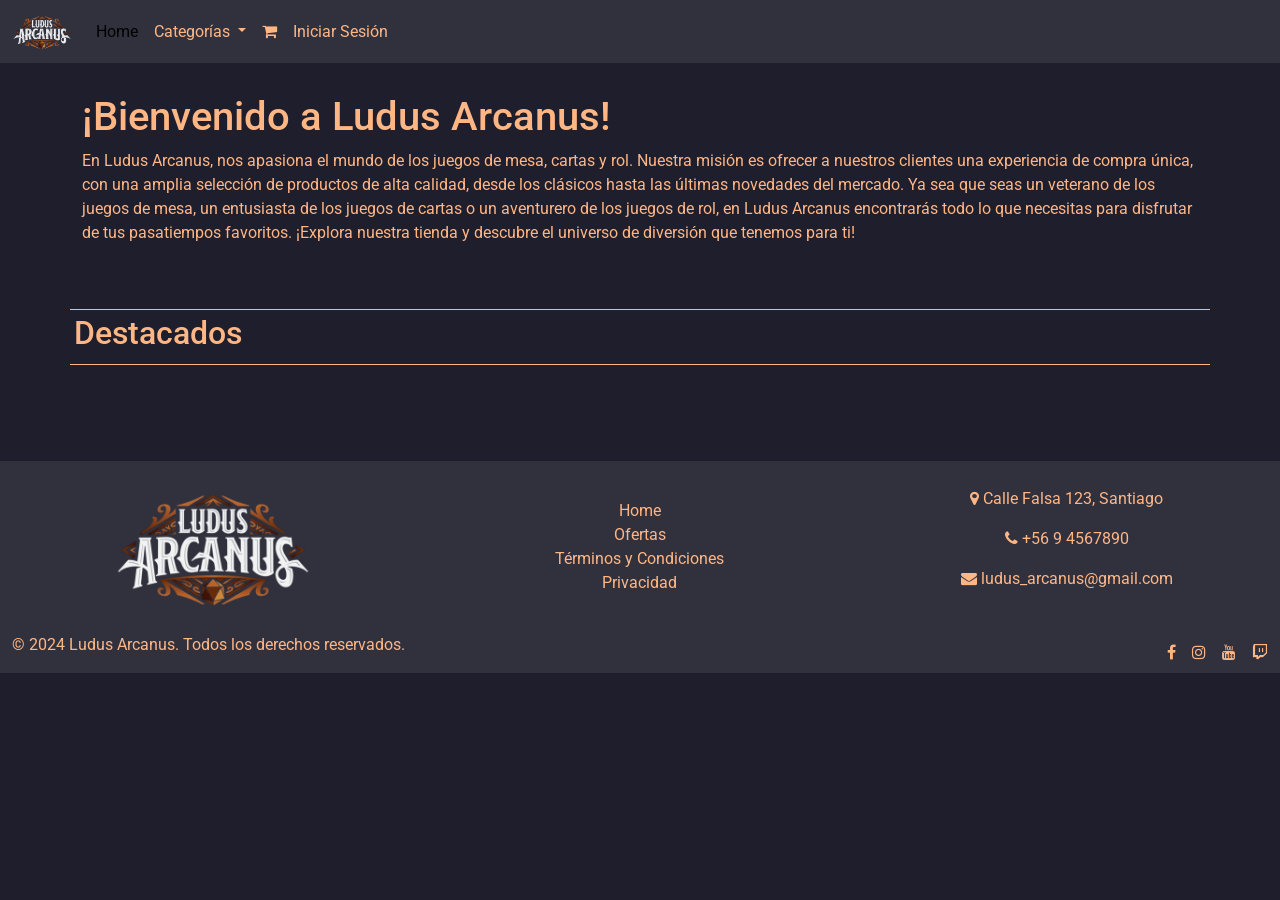
<file: index.html>
<!DOCTYPE html>
<html lang="es" xmlns="http://www.w3.org/1999/html">
<head>
    <meta charset="UTF-8">
    <meta name="viewport" content="width=device-width, initial-scale=1.0">
    <meta http-equiv="X-UA-Compatible" content="ie=edge">

    <!-- Bootstrap CSS -->
    <link href="https://cdn.jsdelivr.net/npm/bootstrap@5.0.2/dist/css/bootstrap.min.css" rel="stylesheet" integrity="sha384-EVSTQN3/azprG1Anm3QDgpJLIm9Nao0Yz1ztcQTwFspd3yD65VohhpuuCOmLASjC" crossorigin="anonymous">

    <!-- Font Awesome -->
    <link rel="stylesheet" href="https://cdnjs.cloudflare.com/ajax/libs/font-awesome/4.7.0/css/font-awesome.min.css">

    <!-- Google Fonts -->
    <link rel="preconnect" href="https://fonts.googleapis.com">
    <link rel="preconnect" href="https://fonts.gstatic.com" crossorigin>
    <link href="https://fonts.googleapis.com/css2?family=Roboto:ital,wght@0,100..900;1,100..900&display=swap" rel="stylesheet">

    <!-- CSS -->
    <link rel="stylesheet" href="public/css/style.css">

    <!-- Favicon -->
    <link rel="icon" href="public/img/logo_ludus_b.jpg">

    <title>Ludus Arcanus</title>
</head>
<body>
    <header>
        <nav class="navbar navbar-expand-lg">
            <div class="container-fluid">
                <a class="navbar-brand" href="#"><img src="public/img/logo_ludus.png" alt="logo tienda ludus arcanus" width="60"></a>
                <button class="navbar-toggler" type="button" data-bs-toggle="collapse" data-bs-target="#navbarSupportedContent" aria-controls="navbarSupportedContent" aria-expanded="false" aria-label="Toggle navigation" style="width: 10%">
                    <span><i class="fa fa-navicon icono"></i></span>
                </button>
                <div class="collapse navbar-collapse" id="navbarSupportedContent">
                    <ul class="navbar-nav me-auto mb-2 mb-lg-0">
                        <li class="nav-item">
                            <a class="nav-link active" aria-current="page" href="index.html">Home</a>
                        </li>
                        <li class="nav-item dropdown">
                            <a class="nav-link dropdown-toggle" href="#" id="navbarDropdown" role="button" data-bs-toggle="dropdown" aria-expanded="false">
                                Categorías
                            </a>
                            <ul class="dropdown-menu" aria-labelledby="navbarDropdown">
                                <li><a class="dropdown-item" href="juegos-mesa.html">Juegos de Mesa</a></li>
                                <li><a class="dropdown-item" href="juegos-cartas.html">Juegos de Cartas</a></li>
                                <li><a class="dropdown-item" href="juegos-rol.html">Juegos de Rol</a></li>
                                <li><hr class="dropdown-divider"></li>
                                <li><a class="dropdown-item" href="ofertas.html">Ofertas</a></li>
                            </ul>
                        </li>
                        <li class="nav-item">
                            <a class="nav-link position-relative" href="carrito.html" tabindex="-1" id="carrito_compras">
                                <i class="fa fa-shopping-cart" id="icono_carro"></i>
                            </a>
                        </li>
                        <li class="nav-item">
                            <a class="nav-link" href="login.html" tabindex="-1" id="login">Iniciar Sesión</a>
                        </li>
                        <li class="nav-item">
                            <a class="nav-link" href="admin_dashboard.html" tabindex="-1" id="dashboard"></a>
                        </li>
                        <li class="nav-item">
                            <a class="nav-link" href="user-profile.html" tabindex="-1" id="profile"></a>
                        </li>
                        <li class="nav-item">
                            <a class="nav-link" href="#" tabindex="-1" id="logout">Cerrar Sesión</a>
                        </li>
                    </ul>
                </div>
            </div>
        </nav>
    </header>

    <main>
        <div class="container welcome mb-5 d-flex flex-column justify-content-center align-items-start">
            <h1>¡Bienvenido a Ludus Arcanus!</h1>
            <p>En Ludus Arcanus, nos apasiona el mundo de los juegos de mesa, cartas y rol. Nuestra misión es ofrecer a nuestros clientes una experiencia de compra única, con una amplia selección de productos de alta calidad, desde los clásicos hasta las últimas novedades del mercado. Ya sea que seas un veterano de los juegos de mesa, un entusiasta de los juegos de cartas o un aventurero de los juegos de rol, en Ludus Arcanus encontrarás todo lo que necesitas para disfrutar de tus pasatiempos favoritos. ¡Explora nuestra tienda y descubre el universo de diversión que tenemos para ti!</p>
        </div>

        <div class="container title p-1 mb-5 d-flex justify-content-start align-items-center">
            <h2>Destacados</h2>
        </div>

        <div class="destacados container d-flex justify-content-center align-items-center flex-wrap gap-4" id="destacados">
            <!-- Aquí se cargarán los juegos destacados desde JavaScript -->
        </div>
    </main>


    <footer class="container-fluid d-flex justify-content-center flex-column mt-5 pt-3">
      <div class="row">
        <div class="col-md-4 p-2 d-flex justify-content-center align-items-center">
            <img src="public/img/logo_ludus.png" alt="logo ludus arcanus" width="200">
        </div>
        <div class="col-md-4 p-2 d-flex justify-content-center flex-column align-items-center">
            <a class="nav-link" href="index.html">Home</a>
            <a class="nav-link" href="ofertas.html">Ofertas</a>
            <a class="nav-link" href="terminos_condiciones.html">Términos y Condiciones</a>
            <a class="nav-link" href="privacidad.html">Privacidad</a>
        </div>
        <div class="col-md-4 p-2 d-flex justify-content-center flex-column align-items-center">
            <p><i class="fa fa-map-marker"></i> Calle Falsa 123, Santiago</p>
            <p><i class="fa fa-phone"></i> +56 9 4567890</p>
            <p><i class="fa fa-envelope"></i> ludus_arcanus@gmail.com</p>
        </div>
      </div>
      <div class="row pt-3 d-flex">
        <div class="col d-flex justify-content-between">
            <div>
                <p id="copyright">© 2024 Ludus Arcanus. Todos los derechos reservados.</p>
            </div>
            <div class="d-flex justify-content-around align-items-center gap-3">
                <a class="nav-link" href="#"><i class="fa fa-facebook"></i></a>
                <a class="nav-link" href="#"><i class="fa fa-instagram"></i></a>
                <a class="nav-link" href="#"><i class="fa fa-youtube"></i></a>
                <a class="nav-link" href="#"><i class="fa fa-twitch"></i></a>
            </div>
        </div>
      </div>
    </footer>

    <!-- Bootstrap Script -->
    <script src="https://cdn.jsdelivr.net/npm/bootstrap@5.0.2/dist/js/bootstrap.bundle.min.js" integrity="sha384-MrcW6ZMFYlzcLA8Nl+NtUVF0sA7MsXsP1UyJoMp4YLEuNSfAP+JcXn/tWtIaxVXM" crossorigin="anonymous"></script>
    <script src="public/js/navbar.js"></script>
    <script src="public/js/script_productos.js"></script>
</body>
</html>
</file>
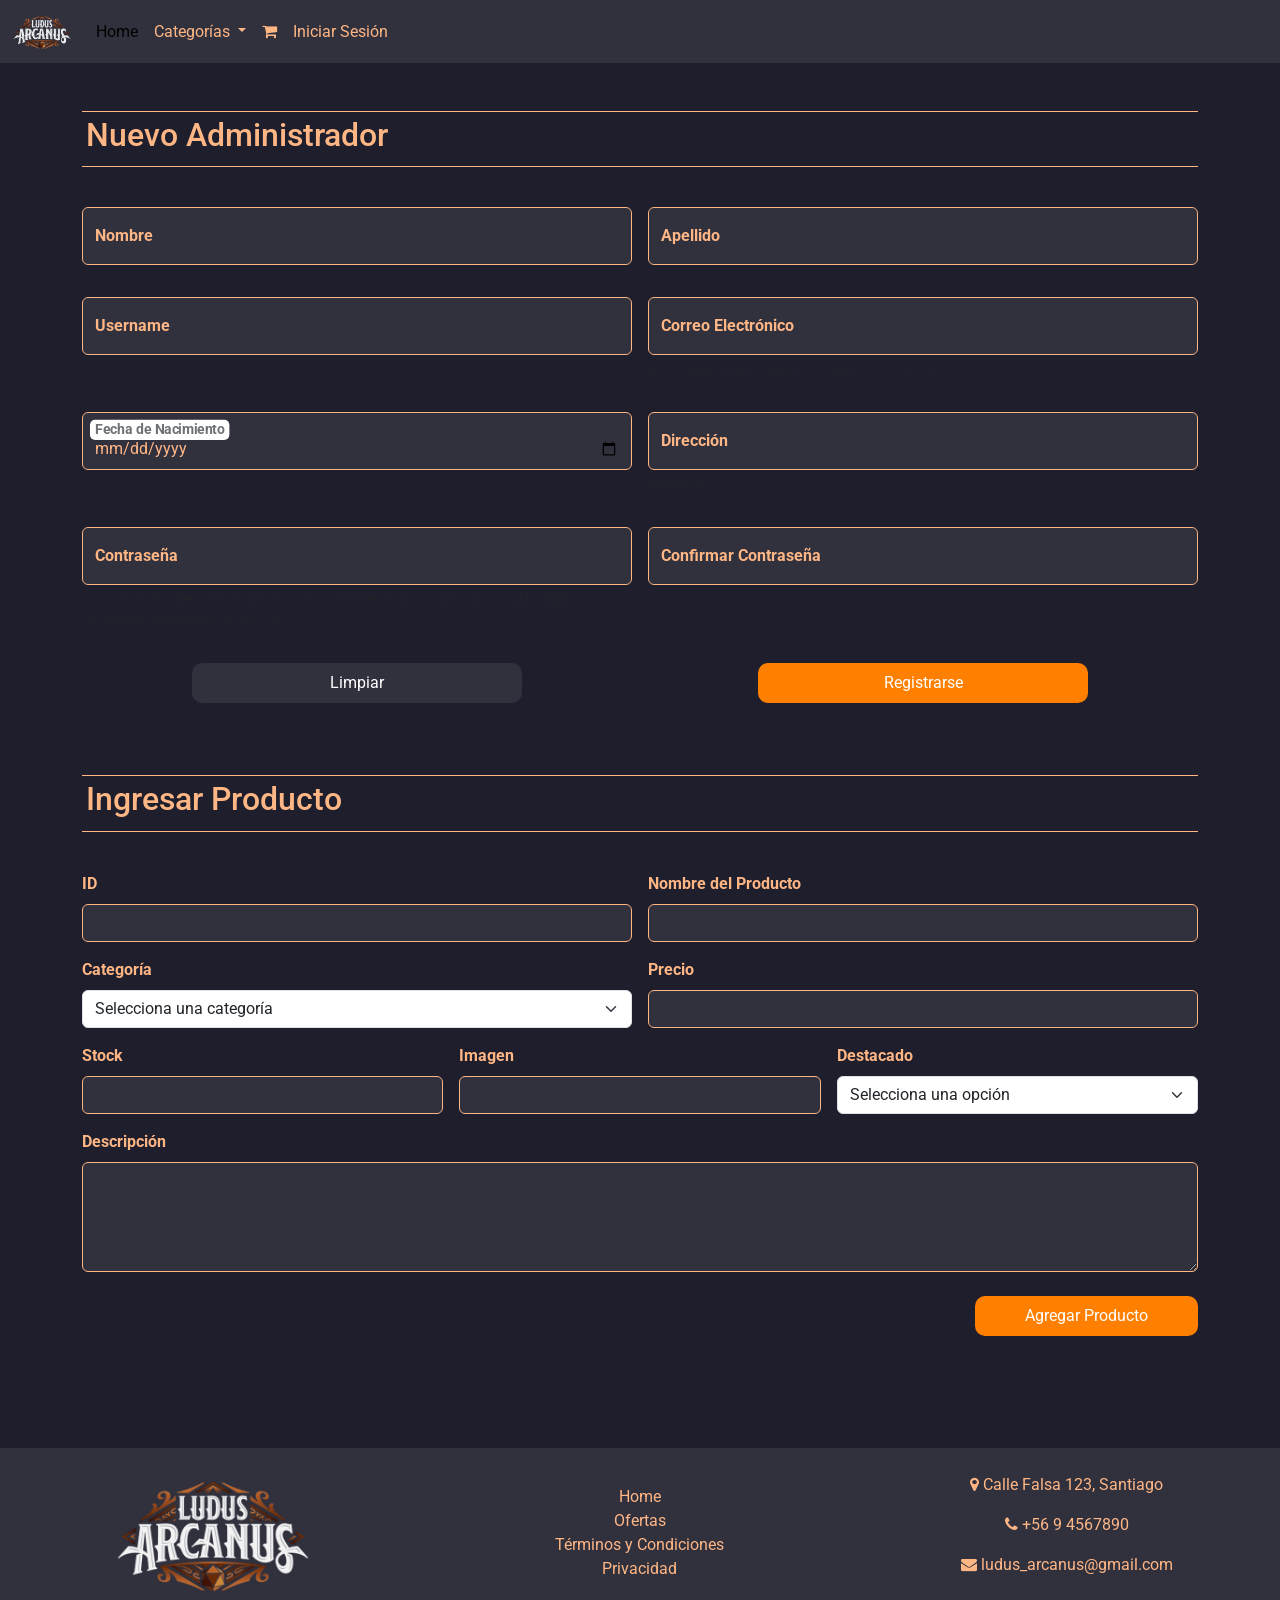
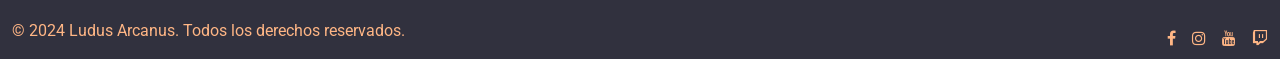
<file: admin_dashboard.html>
<!DOCTYPE html>
<html lang="es">
<head>
    <meta charset="UTF-8">
    <meta name="viewport" content="width=device-width, initial-scale=1.0">
    <meta http-equiv="X-UA-Compatible" content="ie=edge">

    <!-- Bootstrap CSS -->
    <link href="https://cdn.jsdelivr.net/npm/bootstrap@5.0.2/dist/css/bootstrap.min.css" rel="stylesheet" integrity="sha384-EVSTQN3/azprG1Anm3QDgpJLIm9Nao0Yz1ztcQTwFspd3yD65VohhpuuCOmLASjC" crossorigin="anonymous">

    <!-- Font Awesome -->
    <link rel="stylesheet" href="https://cdnjs.cloudflare.com/ajax/libs/font-awesome/4.7.0/css/font-awesome.min.css">

    <!-- Google Fonts -->
    <link rel="preconnect" href="https://fonts.googleapis.com">
    <link rel="preconnect" href="https://fonts.gstatic.com" crossorigin>
    <link href="https://fonts.googleapis.com/css2?family=Roboto:ital,wght@0,100..900;1,100..900&display=swap" rel="stylesheet">

    <!-- CSS -->
    <link rel="stylesheet" href="public/css/style.css">

    <!-- Favicon -->
    <link rel="icon" href="public/img/logo_ludus_b.jpg">

    <!-- Datatable -->
    <link rel="stylesheet" href="https://cdn.datatables.net/2.3.8/css/dataTables.dataTables.css" />

    <script src="https://code.jquery.com/jquery-3.6.0.min.js"></script>

    <title>Dashboard</title>
</head>
<body>

<header>
    <nav class="navbar navbar-expand-lg mb-5">
        <div class="container-fluid">
            <a class="navbar-brand" href="#">
                <img src="public/img/logo_ludus.png" alt="logo tienda ludus arcanus" width="60">
            </a>
            <button class="navbar-toggler" type="button" data-bs-toggle="collapse" data-bs-target="#navbarSupportedContent" aria-controls="navbarSupportedContent" aria-expanded="false" aria-label="Toggle navigation" style="width: 10%">
                <span><i class="fa fa-navicon icono"></i></span>
            </button>
            <div class="collapse navbar-collapse" id="navbarSupportedContent">
                <ul class="navbar-nav me-auto mb-2 mb-lg-0">
                    <li class="nav-item">
                        <a class="nav-link active" aria-current="page" href="index.html">Home</a>
                    </li>
                    <li class="nav-item dropdown">
                        <a class="nav-link dropdown-toggle" href="#" id="navbarDropdown" role="button" data-bs-toggle="dropdown" aria-expanded="false">
                            Categorías
                        </a>
                        <ul class="dropdown-menu" aria-labelledby="navbarDropdown">
                            <li><a class="dropdown-item" href="juegos-mesa.html">Juegos de Mesa</a></li>
                            <li><a class="dropdown-item" href="juegos-cartas.html">Juegos de Cartas</a></li>
                            <li><a class="dropdown-item" href="juegos-rol.html">Juegos de Rol</a></li>
                            <li><hr class="dropdown-divider"></li>
                            <li><a class="dropdown-item" href="ofertas.html">Ofertas</a></li>
                        </ul>
                    </li>
                    <li class="nav-item">
                        <a class="nav-link position-relative" href="carrito.html" tabindex="-1" id="carrito_compras">
                            <i class="fa fa-shopping-cart" id="icono_carro"></i>
                        </a>
                    </li>
                    <li class="nav-item">
                        <a class="nav-link" href="login.html" tabindex="-1" id="login">Iniciar Sesión</a>
                    </li>
                    <li class="nav-item">
                        <a class="nav-link" href="admin_dashboard.html" tabindex="-1" id="dashboard"></a>
                    </li>
                    <li class="nav-item">
                        <a class="nav-link" href="user-profile.html" tabindex="-1" id="profile"></a>
                    </li>
                    <li class="nav-item">
                        <a class="nav-link" href="#" tabindex="-1" id="logout">Cerrar Sesión</a>
                    </li>
                </ul>
            </div>
        </div>
    </nav>
</header>

<main>

    <div class="container d-flex justify-content-center align-items-center">
        <div class="row gap-3" id="productos">
            <div class="col-md-12">
                <div class="container title p-1 mb-3 d-flex justify-content-start align-items-center">
                    <h2>Nuevo Administrador</h2>
                </div>
                <br>
                <form class="row g-3 needs-validation" id="admin_form" novalidate>
                    <div class="col-md-6">
                        <div class="form-floating mb-3">
                            <input type="text" class="form-control" id="name" name="name" placeholder="Nombre">
                            <label for="name" class="">Nombre</label>
                            <div class="invalid-feedback" id="name_feedback">
                            </div>
                        </div>
                    </div>

                    <div class="col-md-6">
                        <div class="form-floating mb-3">
                            <input type="text" class="form-control" id="lastname" name="lastname" placeholder="Apellido">
                            <label for="lastname" class="">Apellido</label>
                            <div class="invalid-feedback" id="lastname_feedback">
                            </div>
                        </div>
                    </div>

                    <div class="col-md-6">
                        <div class="form-floating mb-3">
                            <input type="text" class="form-control" id="userName" name="userName" placeholder="Username">
                            <label for="userName" class="">Username</label>
                            <div class="invalid-feedback" id="userName_feedback">
                            </div>
                        </div>
                    </div>

                    <div class="col-md-6">
                        <div class="form-floating mb-3">
                            <input type="email" class="form-control" id="correo" placeholder="Correo Electrónico" name="correo">
                            <label for="correo" class="">Correo Electrónico</label>
                            <div class="form-text">No compartiremos esta información con terceros.</div>
                            <div class="invalid-feedback" id="correo_feedback"></div>
                        </div>
                    </div>

                    <div class="col-md-6">
                        <div class="form-floating mb-3">
                            <input type="date" class="form-control" id="birthday" name="birthday" placeholder="Fecha de nacimiento">
                            <label for="birthday" class="">Fecha de Nacimiento</label>
                            <div class="invalid-feedback" id="birthday_feedback">
                            </div>
                        </div>
                    </div>

                    <div class="col-md-6">
                        <div class="form-floating mb-3">
                            <input type="text" class="form-control" id="address" placeholder="Dirección de despacho" name="address">
                            <label for="address" class="">Dirección</label>
                            <div class="form-text">Opcional</div>
                        </div>
                    </div>

                    <div class="col-md-6">
                        <div class="form-floating mb-3">
                            <input type="password" class="form-control" id="contrasena" placeholder="Contraseña" name="contrasena">
                            <label for="contrasena" class="">Contraseña</label>
                            <div class="form-text">La contraseña debe tener al menos 8 caracteres, mayúsculas, minúsculas, dígitos y caracteres especiales (@$!%*?&)</div>
                            <div class="invalid-feedback" id="contrasena_feedback">
                            </div>
                        </div>
                    </div>

                    <div class="col-md-6">
                        <div class="form-floating mb-3">
                            <input type="password" class="form-control" id="confirmContrasena" placeholder="Confirma tu contraseña" name="confirmContrasena">
                            <label for="confirmContrasena" class="">Confirmar Contraseña</label>
                            <div class="invalid-feedback" id="confirmContrasena_feedback">
                            </div>
                        </div>
                    </div>

                    <div class="form-floating col-md mb-3 visually-hidden" style="display: none;">
                        <input type="text" value="admin" class="form-control" id="rol" name="rol"> <!-- Rol de admin oculto, se asigna automáticamente -->
                        <label for="rol" class="">Rol</label>
                    </div>

                    <div class="mb-3 col-md-6 d-flex justify-content-center">
                        <button class="pt-2 pb-2 limpiar" type="reset">Limpiar</button>
                    </div>
                    <div class="mb-3 col-md-6 d-flex justify-content-center">
                        <button class="pt-2 pb-2" type="submit">Registrarse</button>
                    </div>
                </form>
            </div>
            <br>
            <div class="col-md-12">
                <div class="container title p-1 mb-3 d-flex justify-content-start align-items-center">
                    <h2>Ingresar Producto</h2>
                </div>
                <br>
                <form class="row g-3" id="product_form">
                    <div class="col-md-6">
                        <label for="inputId" class="form-label">ID</label>
                        <input type="number" class="form-control" id="inputId" name="inputId" required>
                    </div>
                    <div class="col-md-6">
                        <label for="productName" class="form-label">Nombre del Producto</label>
                        <input type="text" class="form-control" id="productName" name="productName" required>
                    </div>
                    <div class="col-md-6">
                        <label for="productCategory" class="form-label">Categoría</label>
                        <select class="form-select" id="productCategory" name="productCategory" required>
                            <option value="">Selecciona una categoría</option>
                            <option value="Juegos de Mesa">Juegos de Mesa</option>
                            <option value="Juegos de Cartas">Juegos de Cartas</option>
                            <option value="Juegos de Rol">Juegos de Rol</option>
                        </select>
                    </div>
                    <div class="col-md-6">
                        <label for="productPrice" class="form-label">Precio</label>
                        <input type="number" class="form-control" id="productPrice" name="productPrice" required>
                    </div>
                    <div class="col-md-4">
                        <label for="productStock" class="form-label">Stock</label>
                        <input type="number" class="form-control" id="productStock" name="productStock" required>
                    </div>
                    <div class="col-md-4">
                        <label for="productImage" class="form-label">Imagen</label>
                        <input type="text" class="form-control" id="productImage" name="productImage" required>
                    </div>
                    <div class="col-md-4">
                        <label for="productFeatured" class="form-label">Destacado</label>
                        <select class="form-select" id="productFeatured" name="productFeatured" required>
                            <option value="">Selecciona una opción</option>
                            <option value="true">Sí</option>
                            <option value="false">No</option>
                        </select>
                    </div>
                    <div class="col-md-12">
                        <label for="productDescription" class="form-label">Descripción</label>
                        <textarea class="form-control" id="productDescription" name="productDescription" rows="4" required></textarea>
                    </div>
                    <div class="col-md-12 d-flex justify-content-end mt-4">
                        <button type="submit" class="pt-2 pb-2" style="width: 20%">Agregar Producto</button>
                    </div>
                </form>
            </div>

            <div class="col-md-12 mt-5">
                <table id="productoTable" class="display" style="width:100%"></table>
            </div>
        </div>
    </div>
</main>

<footer class="container-fluid d-flex justify-content-center flex-column mt-5 pt-3">
    <div class="row">
        <div class="col-md-4 p-2 d-flex justify-content-center align-items-center">
            <img src="public/img/logo_ludus.png" alt="logo ludus arcanus" width="200">
        </div>
        <div class="col-md-4 p-2 d-flex justify-content-center flex-column align-items-center">
            <a class="nav-link" href="index.html">Home</a>
            <a class="nav-link" href="ofertas.html">Ofertas</a>
            <a class="nav-link" href="terminos_condiciones.html">Términos y Condiciones</a>
            <a class="nav-link" href="privacidad.html">Privacidad</a>
        </div>
        <div class="col-md-4 p-2 d-flex justify-content-center flex-column align-items-center">
            <p><i class="fa fa-map-marker"></i> Calle Falsa 123, Santiago</p>
            <p><i class="fa fa-phone"></i> +56 9 4567890</p>
            <p><i class="fa fa-envelope"></i> ludus_arcanus@gmail.com</p>
        </div>
    </div>
    <div class="row pt-3 d-flex">
        <div class="col d-flex justify-content-between">
            <div>
                <p id="copyright">© 2024 Ludus Arcanus. Todos los derechos reservados.</p>
            </div>
            <div class="d-flex justify-content-around align-items-center gap-3">
                <a class="nav-link" href="#"><i class="fa fa-facebook"></i></a>
                <a class="nav-link" href="#"><i class="fa fa-instagram"></i></a>
                <a class="nav-link" href="#"><i class="fa fa-youtube"></i></a>
                <a class="nav-link" href="#"><i class="fa fa-twitch"></i></a>
            </div>
        </div>
    </div>
</footer>

<!-- Bootstrap Script -->
    <script src="https://cdn.datatables.net/2.3.8/js/dataTables.js"></script>
    <script src="https://cdn.jsdelivr.net/npm/bootstrap@5.0.2/dist/js/bootstrap.bundle.min.js" integrity="sha384-MrcW6ZMFYlzcLA8Nl+NtUVF0sA7MsXsP1UyJoMp4YLEuNSfAP+JcXn/tWtIaxVXM" crossorigin="anonymous"></script>
    <script src="public/js/navbar.js"></script>
    <script src="public/js/script_dashboard.js"></script>

</body>
</html>
</file>
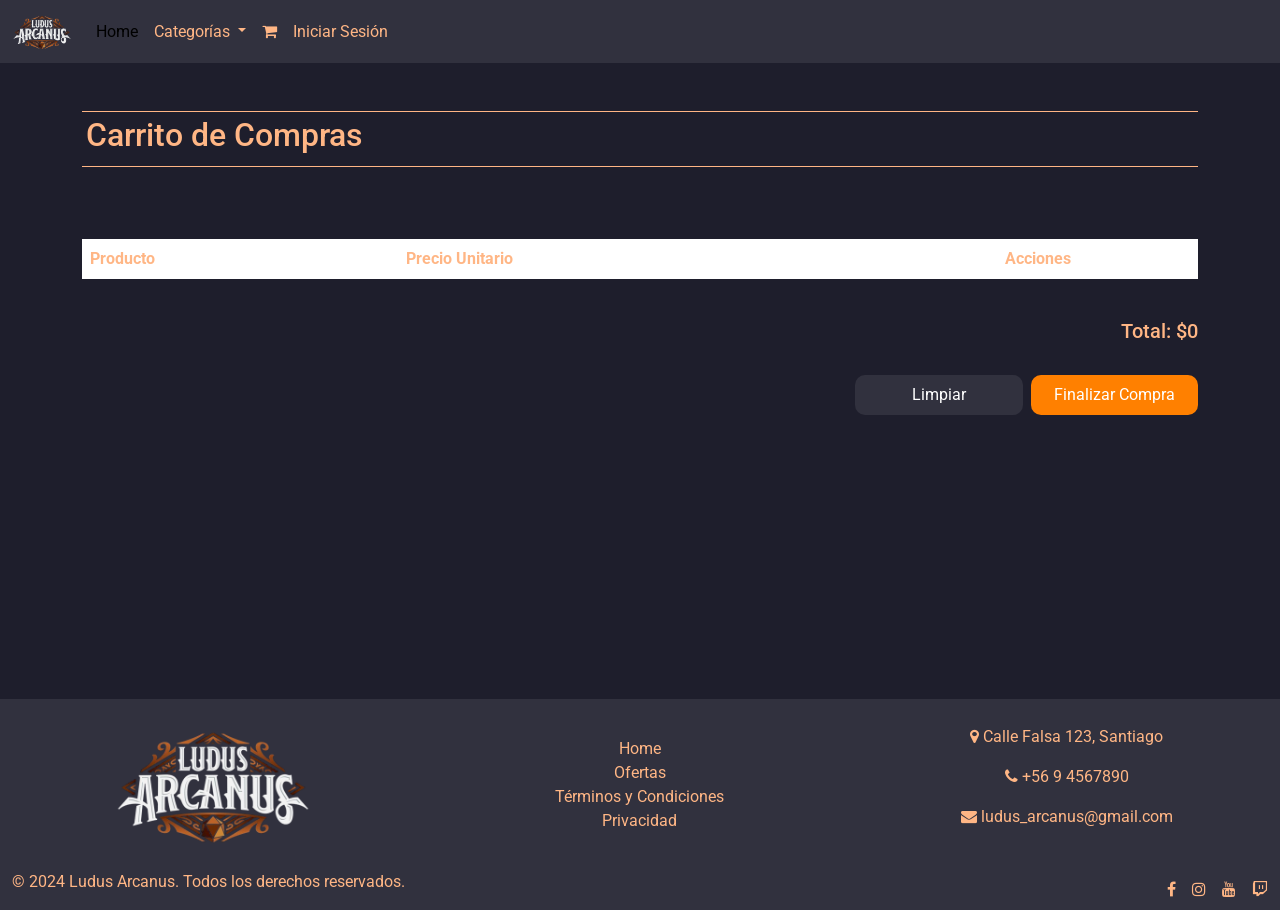
<file: carrito.html>
<!DOCTYPE html>
<html lang="es">
<head>
    <meta charset="UTF-8">
    <meta name="viewport" content="width=device-width, initial-scale=1.0">
    <meta http-equiv="X-UA-Compatible" content="ie=edge">

    <!-- Bootstrap CSS -->
    <link href="https://cdn.jsdelivr.net/npm/bootstrap@5.0.2/dist/css/bootstrap.min.css" rel="stylesheet" integrity="sha384-EVSTQN3/azprG1Anm3QDgpJLIm9Nao0Yz1ztcQTwFspd3yD65VohhpuuCOmLASjC" crossorigin="anonymous">

    <!-- Font Awesome -->
    <link rel="stylesheet" href="https://cdnjs.cloudflare.com/ajax/libs/font-awesome/4.7.0/css/font-awesome.min.css">

    <!-- Google Fonts -->
    <link rel="preconnect" href="https://fonts.googleapis.com">
    <link rel="preconnect" href="https://fonts.gstatic.com" crossorigin>
    <link href="https://fonts.googleapis.com/css2?family=Roboto:ital,wght@0,100..900;1,100..900&display=swap" rel="stylesheet">

    <!-- CSS -->
    <link rel="stylesheet" href="public/css/style.css">

    <!-- Favicon -->
    <link rel="icon" href="public/img/logo_ludus_b.jpg">

    <title>Carrito de Compras</title>
</head>
<body>
    <header>
        <nav class="navbar navbar-expand-lg mb-5">
            <div class="container-fluid">
                <a class="navbar-brand" href="#">
                    <img src="public/img/logo_ludus.png" alt="logo tienda ludus arcanus" width="60">
                </a>
                <button class="navbar-toggler" type="button" data-bs-toggle="collapse" data-bs-target="#navbarSupportedContent" aria-controls="navbarSupportedContent" aria-expanded="false" aria-label="Toggle navigation" style="width: 10%">
                    <span><i class="fa fa-navicon icono"></i></span>
                </button>
                <div class="collapse navbar-collapse" id="navbarSupportedContent">
                    <ul class="navbar-nav me-auto mb-2 mb-lg-0">
                        <li class="nav-item">
                            <a class="nav-link active" aria-current="page" href="index.html">Home</a>
                        </li>
                        <li class="nav-item dropdown">
                            <a class="nav-link dropdown-toggle" href="#" id="navbarDropdown" role="button" data-bs-toggle="dropdown" aria-expanded="false">
                                Categorías
                            </a>
                            <ul class="dropdown-menu" aria-labelledby="navbarDropdown">
                                <li><a class="dropdown-item" href="juegos-mesa.html">Juegos de Mesa</a></li>
                                <li><a class="dropdown-item" href="juegos-cartas.html">Juegos de Cartas</a></li>
                                <li><a class="dropdown-item" href="juegos-rol.html">Juegos de Rol</a></li>
                                <li><hr class="dropdown-divider"></li>
                                <li><a class="dropdown-item" href="ofertas.html">Ofertas</a></li>
                            </ul>
                        </li>
                        <li class="nav-item">
                            <a class="nav-link position-relative" href="carrito.html" tabindex="-1" id="carrito_compras">
                                <i class="fa fa-shopping-cart" id="icono_carro"></i>
                            </a>
                        </li>
                        <li class="nav-item">
                            <a class="nav-link" href="login.html" tabindex="-1" id="login">Iniciar Sesión</a>
                        </li>
                        <li class="nav-item">
                            <a class="nav-link" href="admin_dashboard.html" tabindex="-1" id="dashboard"></a>
                        </li>
                        <li class="nav-item">
                            <a class="nav-link" href="user-profile.html" tabindex="-1" id="profile"></a>
                        </li>
                        <li class="nav-item">
                            <a class="nav-link" href="#" tabindex="-1" id="logout">Cerrar Sesión</a>
                        </li>
                    </ul>
                </div>
            </div>
        </nav>
    </header>

    <main>
        <div class="container d-flex flex-column" id="carro" style="height: 60vh">
            <div class="container title p-1 mb-5 d-flex justify-content-start align-items-center">
                <h2>Carrito de Compras</h2>
            </div>
            <br>
            <div class="d-flex justify-content-center align-items-center" style="width: 100%">
                <table class="table table-borderless table-responsive">
                    <thead>
                        <tr>
                            <th scope="col" style="color: var(--cffy-theme-primary-a40)">Producto</th>
                            <th scope="col" style="color: var(--cffy-theme-primary-a40)">Precio Unitario</th>
                            <th class="text-center" scope="col" style="color: var(--cffy-theme-primary-a40)">Acciones</th>
                        </tr>
                    </thead>
                    <tbody id="productos_carrito"></tbody>
                    <tfoot id="productos_total"></tfoot>
                </table>
            </div>
            <br>
            <div class="d-flex justify-content-end align-items-end" id="total_pagar">

            </div>
            <br>
            <div class="d-flex justify-content-end align-items-end">
                <button class="limpiar pt-2 pb-2 me-2" id="btn_limpiar" style="width: 15%">Limpiar</button>
                <button class="pt-2 pb-2" id="checkout" style="width: 15%">Finalizar Compra</button>
            </div>
            <br>
            <div class="d-flex justify-content-end align-items-end" >

            </div>
        </div>
    </main>

    <footer class="container-fluid d-flex justify-content-center flex-column mt-5 pt-3">
        <div class="row">
            <div class="col-md-4 p-2 d-flex justify-content-center align-items-center">
                <img src="public/img/logo_ludus.png" alt="logo ludus arcanus" width="200">
            </div>
            <div class="col-md-4 p-2 d-flex justify-content-center flex-column align-items-center">
                <a class="nav-link" href="index.html">Home</a>
                <a class="nav-link" href="ofertas.html">Ofertas</a>
                <a class="nav-link" href="terminos_condiciones.html">Términos y Condiciones</a>
                <a class="nav-link" href="privacidad.html">Privacidad</a>
            </div>
            <div class="col-md-4 p-2 d-flex justify-content-center flex-column align-items-center">
                <p><i class="fa fa-map-marker"></i> Calle Falsa 123, Santiago</p>
                <p><i class="fa fa-phone"></i> +56 9 4567890</p>
                <p><i class="fa fa-envelope"></i> ludus_arcanus@gmail.com</p>
            </div>
        </div>
        <div class="row pt-3 d-flex">
            <div class="col d-flex justify-content-between">
                <div>
                    <p id="copyright">© 2024 Ludus Arcanus. Todos los derechos reservados.</p>
                </div>
                <div class="d-flex justify-content-around align-items-center gap-3">
                    <a class="nav-link" href="#"><i class="fa fa-facebook"></i></a>
                    <a class="nav-link" href="#"><i class="fa fa-instagram"></i></a>
                    <a class="nav-link" href="#"><i class="fa fa-youtube"></i></a>
                    <a class="nav-link" href="#"><i class="fa fa-twitch"></i></a>
                </div>
            </div>
        </div>
    </footer>

    <!-- Bootstrap Script -->
    <script src="https://cdn.jsdelivr.net/npm/bootstrap@5.0.2/dist/js/bootstrap.bundle.min.js" integrity="sha384-MrcW6ZMFYlzcLA8Nl+NtUVF0sA7MsXsP1UyJoMp4YLEuNSfAP+JcXn/tWtIaxVXM" crossorigin="anonymous"></script>
    <script src="public/js/navbar.js"></script>
    <script src="public/js/script_carrito.js"></script>
</body>
</html>
</file>
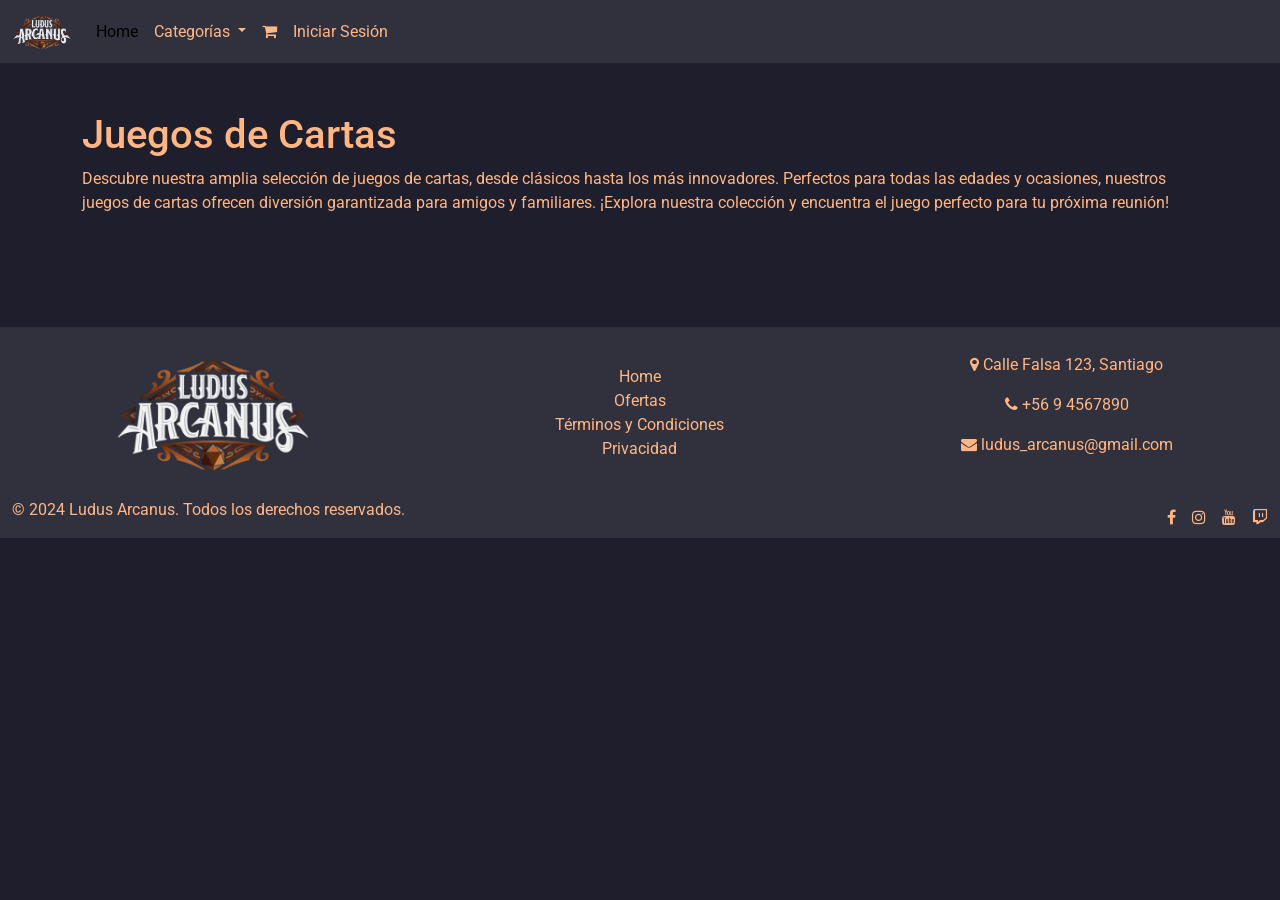
<file: juegos-cartas.html>
<!DOCTYPE html>
<html lang="es">
<head>
  <meta charset="UTF-8">
  <meta name="viewport" content="width=device-width, initial-scale=1.0">
  <meta http-equiv="X-UA-Compatible" content="ie=edge">

  <!-- Bootstrap CSS -->
  <link href="https://cdn.jsdelivr.net/npm/bootstrap@5.0.2/dist/css/bootstrap.min.css" rel="stylesheet" integrity="sha384-EVSTQN3/azprG1Anm3QDgpJLIm9Nao0Yz1ztcQTwFspd3yD65VohhpuuCOmLASjC" crossorigin="anonymous">

  <!-- Font Awesome -->
  <link rel="stylesheet" href="https://cdnjs.cloudflare.com/ajax/libs/font-awesome/4.7.0/css/font-awesome.min.css">

  <!-- Google Fonts -->
  <link rel="preconnect" href="https://fonts.googleapis.com">
  <link rel="preconnect" href="https://fonts.gstatic.com" crossorigin>
  <link href="https://fonts.googleapis.com/css2?family=Roboto:ital,wght@0,100..900;1,100..900&display=swap" rel="stylesheet">

  <!-- CSS -->
  <link rel="stylesheet" href="public/css/style.css">

  <!-- Favicon -->
  <link rel="icon" href="public/img/logo_ludus_b.jpg">

  <title>Juegos de Cartas</title>
</head>
<body>
  <header>
    <nav class="navbar navbar-expand-lg mb-5">
      <div class="container-fluid">
        <a class="navbar-brand" href="#">
          <img src="public/img/logo_ludus.png" alt="logo tienda ludus arcanus" width="60">
        </a>
        <button class="navbar-toggler" type="button" data-bs-toggle="collapse" data-bs-target="#navbarSupportedContent" aria-controls="navbarSupportedContent" aria-expanded="false" aria-label="Toggle navigation" style="width: 10%">
          <span><i class="fa fa-navicon icono"></i></span>
        </button>
        <div class="collapse navbar-collapse" id="navbarSupportedContent">
          <ul class="navbar-nav me-auto mb-2 mb-lg-0">
            <li class="nav-item">
              <a class="nav-link active" aria-current="page" href="index.html">Home</a>
            </li>
            <li class="nav-item dropdown">
              <a class="nav-link dropdown-toggle" href="#" id="navbarDropdown" role="button" data-bs-toggle="dropdown" aria-expanded="false">
                Categorías
              </a>
              <ul class="dropdown-menu" aria-labelledby="navbarDropdown">
                <li><a class="dropdown-item" href="juegos-mesa.html">Juegos de Mesa</a></li>
                <li><a class="dropdown-item" href="juegos-cartas.html">Juegos de Cartas</a></li>
                <li><a class="dropdown-item" href="juegos-rol.html">Juegos de Rol</a></li>
                <li><hr class="dropdown-divider"></li>
                <li><a class="dropdown-item" href="ofertas.html">Ofertas</a></li>
              </ul>
            </li>
            <li class="nav-item">
              <a class="nav-link position-relative" href="carrito.html" tabindex="-1" id="carrito_compras">
                <i class="fa fa-shopping-cart" id="icono_carro"></i>
              </a>
            </li>
            <li class="nav-item">
              <a class="nav-link" href="login.html" tabindex="-1" id="login">Iniciar Sesión</a>
            </li>
            <li class="nav-item">
              <a class="nav-link" href="admin_dashboard.html" tabindex="-1" id="dashboard"></a>
            </li>
            <li class="nav-item">
              <a class="nav-link" href="user-profile.html" tabindex="-1" id="profile"></a>
            </li>
            <li class="nav-item">
              <a class="nav-link" href="#" tabindex="-1" id="logout">Cerrar Sesión</a>
            </li>
          </ul>
        </div>
      </div>
    </nav>
  </header>

  <main>
    <div class="container welcome mb-5 d-flex flex-column justify-content-center align-items-start">
      <h1>Juegos de Cartas</h1>
      <p>Descubre nuestra amplia selección de juegos de cartas, desde clásicos hasta los más innovadores. Perfectos para todas las edades y ocasiones, nuestros juegos de cartas ofrecen diversión garantizada para amigos y familiares. ¡Explora nuestra colección y encuentra el juego perfecto para tu próxima reunión!</p>
    </div>

    <div class="destacados container d-flex justify-content-center align-items-center flex-wrap gap-4" id="juegos-cartas">
         <!-- Aquí se cargarán los juegos de cartas desde JavaScript -->
    </div>
  </main>

  <footer class="container-fluid d-flex justify-content-center flex-column mt-5 pt-3">
    <div class="row">
      <div class="col-md-4 p-2 d-flex justify-content-center align-items-center">
        <img src="public/img/logo_ludus.png" alt="logo ludus arcanus" width="200">
      </div>
      <div class="col-md-4 p-2 d-flex justify-content-center flex-column align-items-center">
        <a class="nav-link" href="index.html">Home</a>
        <a class="nav-link" href="ofertas.html">Ofertas</a>
        <a class="nav-link" href="terminos_condiciones.html">Términos y Condiciones</a>
        <a class="nav-link" href="privacidad.html">Privacidad</a>
      </div>
      <div class="col-md-4 p-2 d-flex justify-content-center flex-column align-items-center">
        <p><i class="fa fa-map-marker"></i> Calle Falsa 123, Santiago</p>
        <p><i class="fa fa-phone"></i> +56 9 4567890</p>
        <p><i class="fa fa-envelope"></i> ludus_arcanus@gmail.com</p>
      </div>
    </div>
    <div class="row pt-3 d-flex">
      <div class="col d-flex justify-content-between">
        <div>
          <p id="copyright">© 2024 Ludus Arcanus. Todos los derechos reservados.</p>
        </div>
        <div class="d-flex justify-content-around align-items-center gap-3">
          <a class="nav-link" href="#"><i class="fa fa-facebook"></i></a>
          <a class="nav-link" href="#"><i class="fa fa-instagram"></i></a>
          <a class="nav-link" href="#"><i class="fa fa-youtube"></i></a>
          <a class="nav-link" href="#"><i class="fa fa-twitch"></i></a>
        </div>
      </div>
    </div>
  </footer>

  <!-- Bootstrap Script -->
  <script src="https://cdn.jsdelivr.net/npm/bootstrap@5.0.2/dist/js/bootstrap.bundle.min.js" integrity="sha384-MrcW6ZMFYlzcLA8Nl+NtUVF0sA7MsXsP1UyJoMp4YLEuNSfAP+JcXn/tWtIaxVXM" crossorigin="anonymous"></script>
  <script src="public/js/navbar.js"></script>
  <script src="public/js/script_juegos_cartas.js"></script>
</body>
</html>
</file>
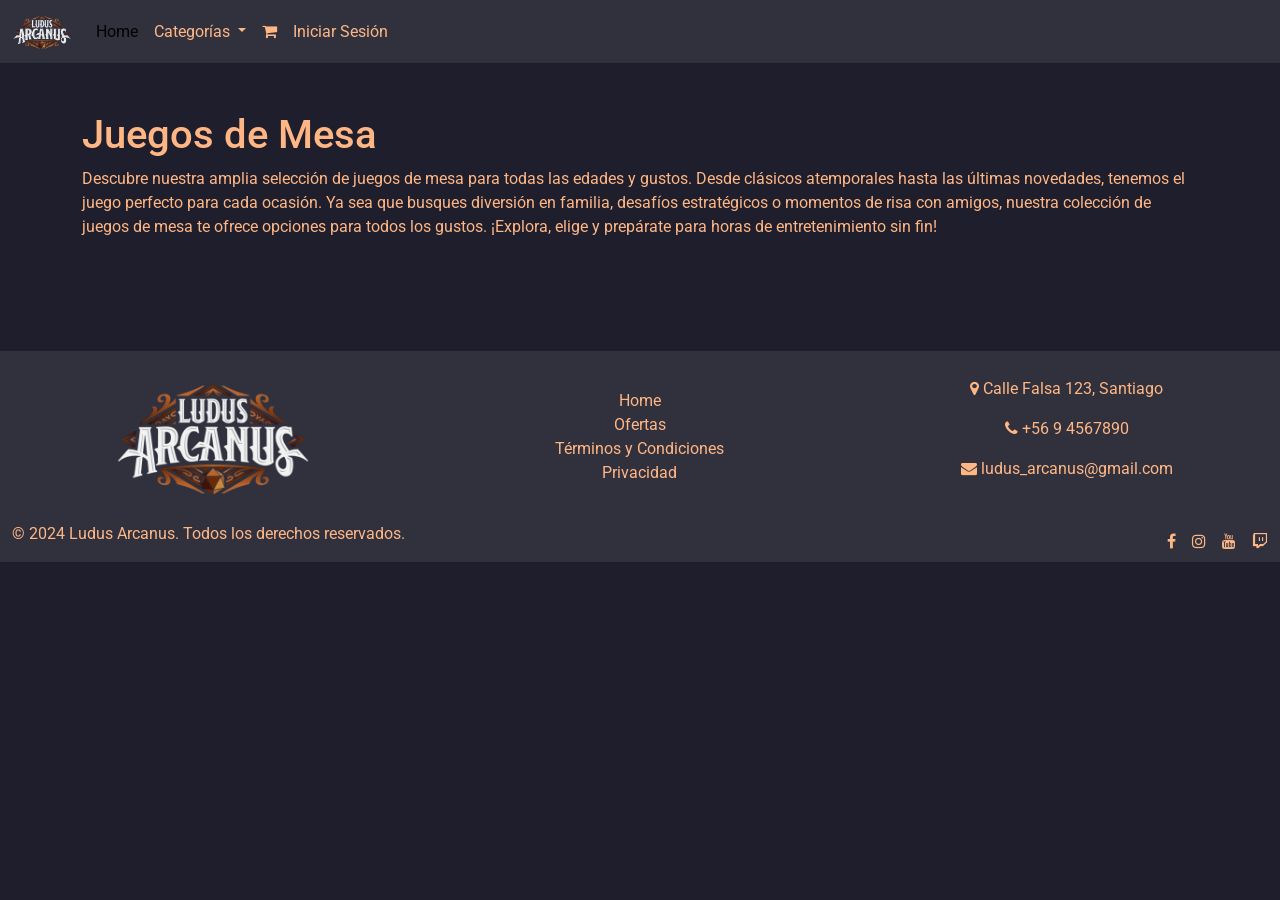
<file: juegos-mesa.html>
<!DOCTYPE html>
<html lang="es">
<head>
    <meta charset="UTF-8">
    <meta name="viewport" content="width=device-width, initial-scale=1.0">
    <meta http-equiv="X-UA-Compatible" content="ie=edge">

    <!-- Bootstrap CSS -->
    <link href="https://cdn.jsdelivr.net/npm/bootstrap@5.0.2/dist/css/bootstrap.min.css" rel="stylesheet" integrity="sha384-EVSTQN3/azprG1Anm3QDgpJLIm9Nao0Yz1ztcQTwFspd3yD65VohhpuuCOmLASjC" crossorigin="anonymous">

    <!-- Font Awesome -->
    <link rel="stylesheet" href="https://cdnjs.cloudflare.com/ajax/libs/font-awesome/4.7.0/css/font-awesome.min.css">

    <!-- Google Fonts -->
    <link rel="preconnect" href="https://fonts.googleapis.com">
    <link rel="preconnect" href="https://fonts.gstatic.com" crossorigin>
    <link href="https://fonts.googleapis.com/css2?family=Roboto:ital,wght@0,100..900;1,100..900&display=swap" rel="stylesheet">

    <!-- CSS -->
    <link rel="stylesheet" href="public/css/style.css">

    <!-- Favicon -->
    <link rel="icon" href="public/img/logo_ludus_b.jpg">

    <title>Juegos de Mesa</title>
</head>
<body>
    <header>
        <nav class="navbar navbar-expand-lg mb-5">
            <div class="container-fluid">
                <a class="navbar-brand" href="#">
                    <img src="public/img/logo_ludus.png" alt="logo tienda ludus arcanus" width="60">
                </a>
                <button class="navbar-toggler" type="button" data-bs-toggle="collapse" data-bs-target="#navbarSupportedContent" aria-controls="navbarSupportedContent" aria-expanded="false" aria-label="Toggle navigation" style="width: 10%">
                    <span><i class="fa fa-navicon icono"></i></span>
                </button>
                <div class="collapse navbar-collapse" id="navbarSupportedContent">
                    <ul class="navbar-nav me-auto mb-2 mb-lg-0">
                        <li class="nav-item">
                            <a class="nav-link active" aria-current="page" href="index.html">Home</a>
                        </li>
                        <li class="nav-item dropdown">
                            <a class="nav-link dropdown-toggle" href="#" id="navbarDropdown" role="button" data-bs-toggle="dropdown" aria-expanded="false">
                                Categorías
                            </a>
                            <ul class="dropdown-menu" aria-labelledby="navbarDropdown">
                                <li><a class="dropdown-item" href="juegos-mesa.html">Juegos de Mesa</a></li>
                                <li><a class="dropdown-item" href="juegos-cartas.html">Juegos de Cartas</a></li>
                                <li><a class="dropdown-item" href="juegos-rol.html">Juegos de Rol</a></li>
                                <li><hr class="dropdown-divider"></li>
                                <li><a class="dropdown-item" href="ofertas.html">Ofertas</a></li>
                            </ul>
                        </li>
                        <li class="nav-item">
                            <a class="nav-link position-relative" href="carrito.html" tabindex="-1" id="carrito_compras">
                                <i class="fa fa-shopping-cart" id="icono_carro"></i>
                            </a>
                        </li>
                        <li class="nav-item">
                            <a class="nav-link" href="login.html" tabindex="-1" id="login">Iniciar Sesión</a>
                        </li>
                        <li class="nav-item">
                            <a class="nav-link" href="admin_dashboard.html" tabindex="-1" id="dashboard"></a>
                        </li>
                        <li class="nav-item">
                            <a class="nav-link" href="user-profile.html" tabindex="-1" id="profile"></a>
                        </li>
                        <li class="nav-item">
                            <a class="nav-link" href="#" tabindex="-1" id="logout">Cerrar Sesión</a>
                        </li>
                    </ul>
                </div>
            </div>
        </nav>
    </header>

    <main>
        <div class="container welcome mb-5 d-flex flex-column justify-content-center align-items-start">
            <h1>Juegos de Mesa</h1>
            <p>Descubre nuestra amplia selección de juegos de mesa para todas las edades y gustos. Desde clásicos atemporales hasta las últimas novedades, tenemos el juego perfecto para cada ocasión. Ya sea que busques diversión en familia, desafíos estratégicos o momentos de risa con amigos, nuestra colección de juegos de mesa te ofrece opciones para todos los gustos. ¡Explora, elige y prepárate para horas de entretenimiento sin fin!</p>
        </div>

        <div class="destacados container d-flex justify-content-center align-items-center flex-wrap gap-4" id="juegos-mesa">
            <!-- Aquí se cargarán los juegos de mesa desde JavaScript -->
        </div>
    </main>

    <footer class="container-fluid d-flex justify-content-center flex-column mt-5 pt-3">
        <div class="row">
            <div class="col-md-4 p-2 d-flex justify-content-center align-items-center">
                <img src="public/img/logo_ludus.png" alt="logo ludus arcanus" width="200">
            </div>
            <div class="col-md-4 p-2 d-flex justify-content-center flex-column align-items-center">
                <a class="nav-link" href="index.html">Home</a>
                <a class="nav-link" href="ofertas.html">Ofertas</a>
                <a class="nav-link" href="terminos_condiciones.html">Términos y Condiciones</a>
                <a class="nav-link" href="privacidad.html">Privacidad</a>
            </div>
            <div class="col-md-4 p-2 d-flex justify-content-center flex-column align-items-center">
                <p><i class="fa fa-map-marker"></i> Calle Falsa 123, Santiago</p>
                <p><i class="fa fa-phone"></i> +56 9 4567890</p>
                <p><i class="fa fa-envelope"></i> ludus_arcanus@gmail.com</p>
            </div>
        </div>
        <div class="row pt-3 d-flex">
            <div class="col d-flex justify-content-between">
                <div>
                    <p id="copyright">© 2024 Ludus Arcanus. Todos los derechos reservados.</p>
                </div>
                <div class="d-flex justify-content-around align-items-center gap-3">
                    <a class="nav-link" href="#"><i class="fa fa-facebook"></i></a>
                    <a class="nav-link" href="#"><i class="fa fa-instagram"></i></a>
                    <a class="nav-link" href="#"><i class="fa fa-youtube"></i></a>
                    <a class="nav-link" href="#"><i class="fa fa-twitch"></i></a>
                </div>
            </div>
        </div>
    </footer>

    <!-- Bootstrap Script -->
    <script src="https://cdn.jsdelivr.net/npm/bootstrap@5.0.2/dist/js/bootstrap.bundle.min.js" integrity="sha384-MrcW6ZMFYlzcLA8Nl+NtUVF0sA7MsXsP1UyJoMp4YLEuNSfAP+JcXn/tWtIaxVXM" crossorigin="anonymous"></script>
    <script src="public/js/navbar.js"></script>
    <script src="public/js/script_juegos_mesa.js"></script>
</body>
</html>
</file>
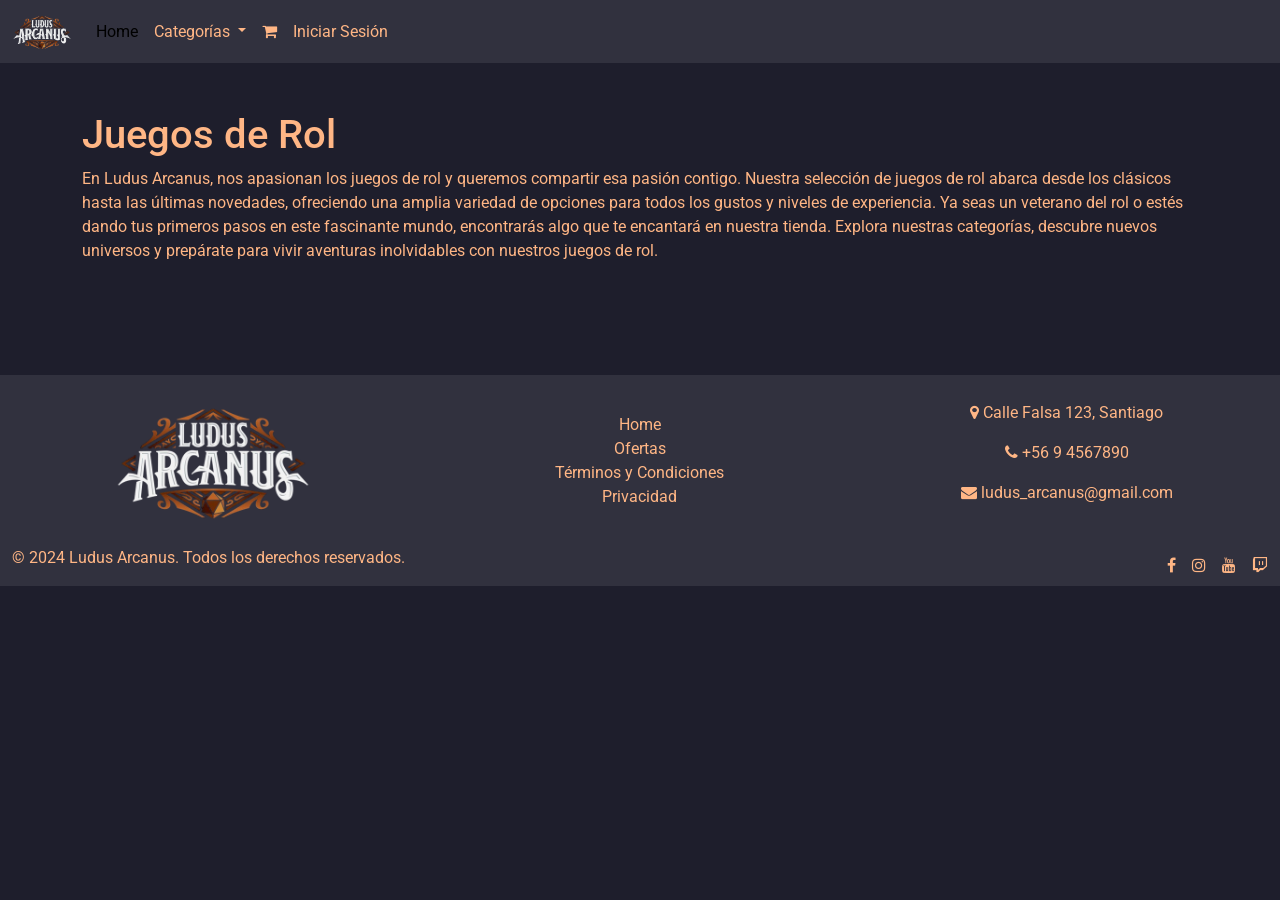
<file: juegos-rol.html>
<!DOCTYPE html>
<html lang="es">
<head>
  <meta charset="UTF-8">
  <meta name="viewport" content="width=device-width, initial-scale=1.0">
  <meta http-equiv="X-UA-Compatible" content="ie=edge">

  <!-- Bootstrap CSS -->
  <link href="https://cdn.jsdelivr.net/npm/bootstrap@5.0.2/dist/css/bootstrap.min.css" rel="stylesheet" integrity="sha384-EVSTQN3/azprG1Anm3QDgpJLIm9Nao0Yz1ztcQTwFspd3yD65VohhpuuCOmLASjC" crossorigin="anonymous">

  <!-- Font Awesome -->
  <link rel="stylesheet" href="https://cdnjs.cloudflare.com/ajax/libs/font-awesome/4.7.0/css/font-awesome.min.css">

  <!-- Google Fonts -->
  <link rel="preconnect" href="https://fonts.googleapis.com">
  <link rel="preconnect" href="https://fonts.gstatic.com" crossorigin>
  <link href="https://fonts.googleapis.com/css2?family=Roboto:ital,wght@0,100..900;1,100..900&display=swap" rel="stylesheet">

  <!-- CSS -->
  <link rel="stylesheet" href="public/css/style.css">

  <!-- Favicon -->
  <link rel="icon" href="public/img/logo_ludus_b.jpg">

  <title>Juegos de Rol</title>
</head>
<body>
  <header>
    <nav class="navbar navbar-expand-lg mb-5">
      <div class="container-fluid">
        <a class="navbar-brand" href="#">
          <img src="public/img/logo_ludus.png" alt="logo tienda ludus arcanus" width="60">
        </a>
        <button class="navbar-toggler" type="button" data-bs-toggle="collapse" data-bs-target="#navbarSupportedContent" aria-controls="navbarSupportedContent" aria-expanded="false" aria-label="Toggle navigation" style="width: 10%">
          <span><i class="fa fa-navicon icono"></i></span>
        </button>
        <div class="collapse navbar-collapse" id="navbarSupportedContent">
          <ul class="navbar-nav me-auto mb-2 mb-lg-0">
            <li class="nav-item">
              <a class="nav-link active" aria-current="page" href="index.html">Home</a>
            </li>
            <li class="nav-item dropdown">
              <a class="nav-link dropdown-toggle" href="#" id="navbarDropdown" role="button" data-bs-toggle="dropdown" aria-expanded="false">
                Categorías
              </a>
              <ul class="dropdown-menu" aria-labelledby="navbarDropdown">
                <li><a class="dropdown-item" href="juegos-mesa.html">Juegos de Mesa</a></li>
                <li><a class="dropdown-item" href="juegos-cartas.html">Juegos de Cartas</a></li>
                <li><a class="dropdown-item" href="juegos-rol.html">Juegos de Rol</a></li>
                <li><hr class="dropdown-divider"></li>
                <li><a class="dropdown-item" href="ofertas.html">Ofertas</a></li>
              </ul>
            </li>
            <li class="nav-item">
              <a class="nav-link position-relative" href="carrito.html" tabindex="-1" id="carrito_compras">
                <i class="fa fa-shopping-cart" id="icono_carro"></i>
              </a>
            </li>
            <li class="nav-item">
              <a class="nav-link" href="login.html" tabindex="-1" id="login">Iniciar Sesión</a>
            </li>
            <li class="nav-item">
              <a class="nav-link" href="admin_dashboard.html" tabindex="-1" id="dashboard"></a>
            </li>
            <li class="nav-item">
              <a class="nav-link" href="user-profile.html" tabindex="-1" id="profile"></a>
            </li>
            <li class="nav-item">
              <a class="nav-link" href="#" tabindex="-1" id="logout">Cerrar Sesión</a>
            </li>
          </ul>
        </div>
      </div>
    </nav>
  </header>

  <main>
    <div class="container welcome mb-5 d-flex flex-column justify-content-center align-items-start">
      <h1>Juegos de Rol</h1>
      <p>En Ludus Arcanus, nos apasionan los juegos de rol y queremos compartir esa pasión contigo. Nuestra selección de juegos de rol abarca desde los clásicos hasta las últimas novedades, ofreciendo una amplia variedad de opciones para todos los gustos y niveles de experiencia. Ya seas un veterano del rol o estés dando tus primeros pasos en este fascinante mundo, encontrarás algo que te encantará en nuestra tienda. Explora nuestras categorías, descubre nuevos universos y prepárate para vivir aventuras inolvidables con nuestros juegos de rol.</p>
    </div>

    <div class="destacados container d-flex justify-content-center align-items-center flex-wrap gap-4" id="juegos-rol">
         <!-- Aquí se cargarán dinámicamente los juegos de rol desde JS -->
    </div>
  </main>

  <footer class="container-fluid d-flex justify-content-center flex-column mt-5 pt-3">
    <div class="row">
      <div class="col-md-4 p-2 d-flex justify-content-center align-items-center">
        <img src="public/img/logo_ludus.png" alt="logo ludus arcanus" width="200">
      </div>
      <div class="col-md-4 p-2 d-flex justify-content-center flex-column align-items-center">
        <a class="nav-link" href="index.html">Home</a>
        <a class="nav-link" href="ofertas.html">Ofertas</a>
        <a class="nav-link" href="terminos_condiciones.html">Términos y Condiciones</a>
        <a class="nav-link" href="privacidad.html">Privacidad</a>
      </div>
      <div class="col-md-4 p-2 d-flex justify-content-center flex-column align-items-center">
        <p><i class="fa fa-map-marker"></i> Calle Falsa 123, Santiago</p>
        <p><i class="fa fa-phone"></i> +56 9 4567890</p>
        <p><i class="fa fa-envelope"></i> ludus_arcanus@gmail.com</p>
      </div>
    </div>
    <div class="row pt-3 d-flex">
      <div class="col d-flex justify-content-between">
        <div>
          <p id="copyright">© 2024 Ludus Arcanus. Todos los derechos reservados.</p>
        </div>
        <div class="d-flex justify-content-around align-items-center gap-3">
          <a class="nav-link" href="#"><i class="fa fa-facebook"></i></a>
          <a class="nav-link" href="#"><i class="fa fa-instagram"></i></a>
          <a class="nav-link" href="#"><i class="fa fa-youtube"></i></a>
          <a class="nav-link" href="#"><i class="fa fa-twitch"></i></a>
        </div>
      </div>
    </div>
  </footer>

  <!-- Bootstrap Script -->
  <script src="https://cdn.jsdelivr.net/npm/bootstrap@5.0.2/dist/js/bootstrap.bundle.min.js" integrity="sha384-MrcW6ZMFYlzcLA8Nl+NtUVF0sA7MsXsP1UyJoMp4YLEuNSfAP+JcXn/tWtIaxVXM" crossorigin="anonymous"></script>
  <script src="public/js/navbar.js"></script>
  <script src="public/js/script_juegos_rol.js"></script>
</body>
</html>
</file>
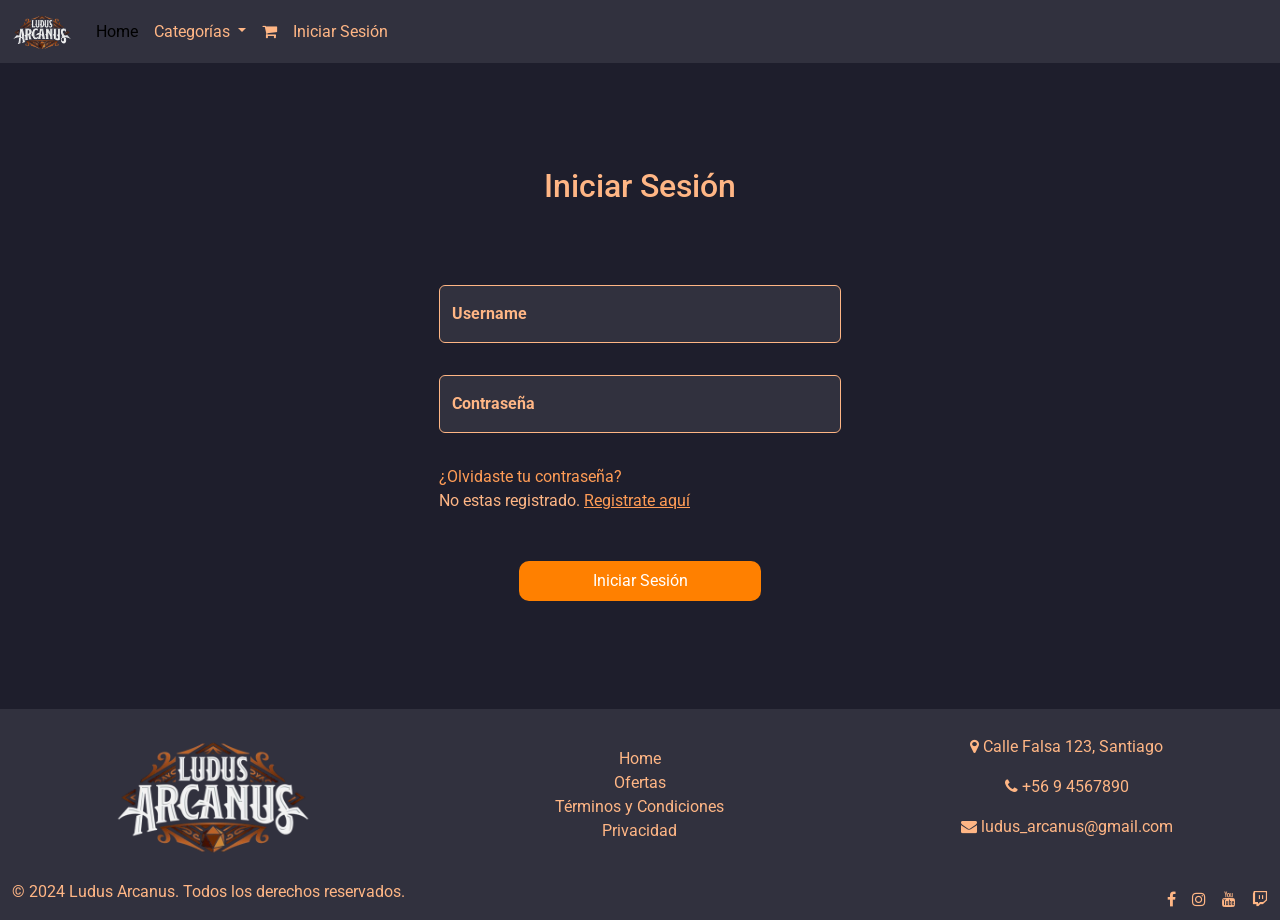
<file: login.html>
<!DOCTYPE html>
<html lang="es">
<head>
    <meta charset="UTF-8">
    <meta name="viewport" content="width=device-width, initial-scale=1.0">
    <meta http-equiv="X-UA-Compatible" content="ie=edge">

    <!-- Bootstrap CSS -->
    <link href="https://cdn.jsdelivr.net/npm/bootstrap@5.0.2/dist/css/bootstrap.min.css" rel="stylesheet" integrity="sha384-EVSTQN3/azprG1Anm3QDgpJLIm9Nao0Yz1ztcQTwFspd3yD65VohhpuuCOmLASjC" crossorigin="anonymous">

    <!-- Font Awesome -->
    <link rel="stylesheet" href="https://cdnjs.cloudflare.com/ajax/libs/font-awesome/4.7.0/css/font-awesome.min.css">

    <!-- Google Fonts -->
    <link rel="preconnect" href="https://fonts.googleapis.com">
    <link rel="preconnect" href="https://fonts.gstatic.com" crossorigin>
    <link href="https://fonts.googleapis.com/css2?family=Roboto:ital,wght@0,100..900;1,100..900&display=swap" rel="stylesheet">

    <!-- CSS -->
    <link rel="stylesheet" href="public/css/style.css">

    <!-- Favicon -->
    <link rel="icon" href="public/img/logo_ludus_b.jpg">

    <title>Iniciar Sesión</title>
</head>
<body>

    <header>
        <nav class="navbar navbar-expand-lg mb-5">
            <div class="container-fluid">
                <a class="navbar-brand" href="#">
                    <img src="public/img/logo_ludus.png" alt="logo tienda ludus arcanus" width="60">
                </a>
                <button class="navbar-toggler" type="button" data-bs-toggle="collapse" data-bs-target="#navbarSupportedContent" aria-controls="navbarSupportedContent" aria-expanded="false" aria-label="Toggle navigation" style="width: 10%">
                    <span><i class="fa fa-navicon icono"></i></span>
                </button>
                <div class="collapse navbar-collapse" id="navbarSupportedContent">
                    <ul class="navbar-nav me-auto mb-2 mb-lg-0">
                        <li class="nav-item">
                            <a class="nav-link active" aria-current="page" href="index.html">Home</a>
                        </li>
                        <li class="nav-item dropdown">
                            <a class="nav-link dropdown-toggle" href="#" id="navbarDropdown" role="button" data-bs-toggle="dropdown" aria-expanded="false">
                                Categorías
                            </a>
                            <ul class="dropdown-menu" aria-labelledby="navbarDropdown">
                                <li><a class="dropdown-item" href="juegos-mesa.html">Juegos de Mesa</a></li>
                                <li><a class="dropdown-item" href="juegos-cartas.html">Juegos de Cartas</a></li>
                                <li><a class="dropdown-item" href="juegos-rol.html">Juegos de Rol</a></li>
                                <li><hr class="dropdown-divider"></li>
                                <li><a class="dropdown-item" href="ofertas.html">Ofertas</a></li>
                            </ul>
                        </li>
                        <li class="nav-item">
                            <a class="nav-link position-relative" href="carrito.html" tabindex="-1" id="carrito_compras">
                                <i class="fa fa-shopping-cart" id="icono_carro"></i>
                            </a>
                        </li>
                        <li class="nav-item">
                            <a class="nav-link" href="login.html" tabindex="-1" id="login">Iniciar Sesión</a>
                        </li>
                        <li class="nav-item">
                            <a class="nav-link" href="admin_dashboard.html" tabindex="-1" id="dashboard"></a>
                        </li>
                        <li class="nav-item">
                            <a class="nav-link" href="user-profile.html" tabindex="-1" id="profile"></a>
                        </li>
                        <li class="nav-item">
                            <a class="nav-link" href="#" tabindex="-1" id="logout">Cerrar Sesión</a>
                        </li>
                    </ul>
                </div>
            </div>
        </nav>
    </header>

    <main>

        <div class="container d-flex justify-content-center align-items-center" style="min-height: 60vh;">
            <div class="p-4" id="sign_in" style="width: 100%; max-width: 450px; height: 550px">
                <br>
                <h2 class="text-center mb-4 p-2">Iniciar Sesión</h2>
                <br>
                <div class="mt-4">
                    <form id="login_form" class="needs-validation row g-3" novalidate>
                        <div class="col-md-12">
                            <div class="form-floating mb-3">
                                <input type="text" class="form-control" id="username" placeholder="Username" name="username" >
                                <label for="username" class="form-label">Username</label>
                                <div class="invalid-feedback" id="feedback_username"></div>
                            </div>
                        </div>
                        <div class="col-md-12">
                            <div class="form-floating mb-3">
                                <input type="password" class="form-control" id="password" placeholder="Contraseña" name="password" >
                                <label for="password" class="form-label">Contraseña</label>
                                <div class="invalid-feedback" id="feedback_password"></div>
                            </div>
                        </div>

                        <div class="mb-3 mt-3" id="forgot_password">
                            <a href="forgot_password.html" class="text-decoration-none">¿Olvidaste tu contraseña?</a>
                            <p>No estas registrado. <a href="registro.html">Registrate aquí</a></p>
                        </div>
                        <div class="mb-3 mt-3 d-flex justify-content-center">
                            <button class="pt-2 pb-2" type="submit">Iniciar Sesión</button>
                        </div>
                    </form>
                </div>
            </div>
        </div>
    </main>

    <footer class="container-fluid d-flex justify-content-center flex-column mt-5 pt-3">
        <div class="row">
            <div class="col-md-4 p-2 d-flex justify-content-center align-items-center">
                <img src="public/img/logo_ludus.png" alt="logo ludus arcanus" width="200">
            </div>
            <div class="col-md-4 p-2 d-flex justify-content-center flex-column align-items-center">
                <a class="nav-link" href="index.html">Home</a>
                <a class="nav-link" href="ofertas.html">Ofertas</a>
                <a class="nav-link" href="terminos_condiciones.html">Términos y Condiciones</a>
                <a class="nav-link" href="privacidad.html">Privacidad</a>
            </div>
            <div class="col-md-4 p-2 d-flex justify-content-center flex-column align-items-center">
                <p><i class="fa fa-map-marker"></i> Calle Falsa 123, Santiago</p>
                <p><i class="fa fa-phone"></i> +56 9 4567890</p>
                <p><i class="fa fa-envelope"></i> ludus_arcanus@gmail.com</p>
            </div>
        </div>
        <div class="row pt-3 d-flex">
            <div class="col d-flex justify-content-between">
                <div>
                    <p id="copyright">© 2024 Ludus Arcanus. Todos los derechos reservados.</p>
                </div>
                <div class="d-flex justify-content-around align-items-center gap-3">
                    <a class="nav-link" href="#"><i class="fa fa-facebook"></i></a>
                    <a class="nav-link" href="#"><i class="fa fa-instagram"></i></a>
                    <a class="nav-link" href="#"><i class="fa fa-youtube"></i></a>
                    <a class="nav-link" href="#"><i class="fa fa-twitch"></i></a>
                </div>
            </div>
        </div>
    </footer>

    <!-- Bootstrap Script -->
    <script src="https://cdn.jsdelivr.net/npm/bootstrap@5.0.2/dist/js/bootstrap.bundle.min.js" integrity="sha384-MrcW6ZMFYlzcLA8Nl+NtUVF0sA7MsXsP1UyJoMp4YLEuNSfAP+JcXn/tWtIaxVXM" crossorigin="anonymous"></script>
    <script src="public/js/script_login.js"></script>
    <script src="public/js/navbar.js"></script>
</body>
</html>
</file>
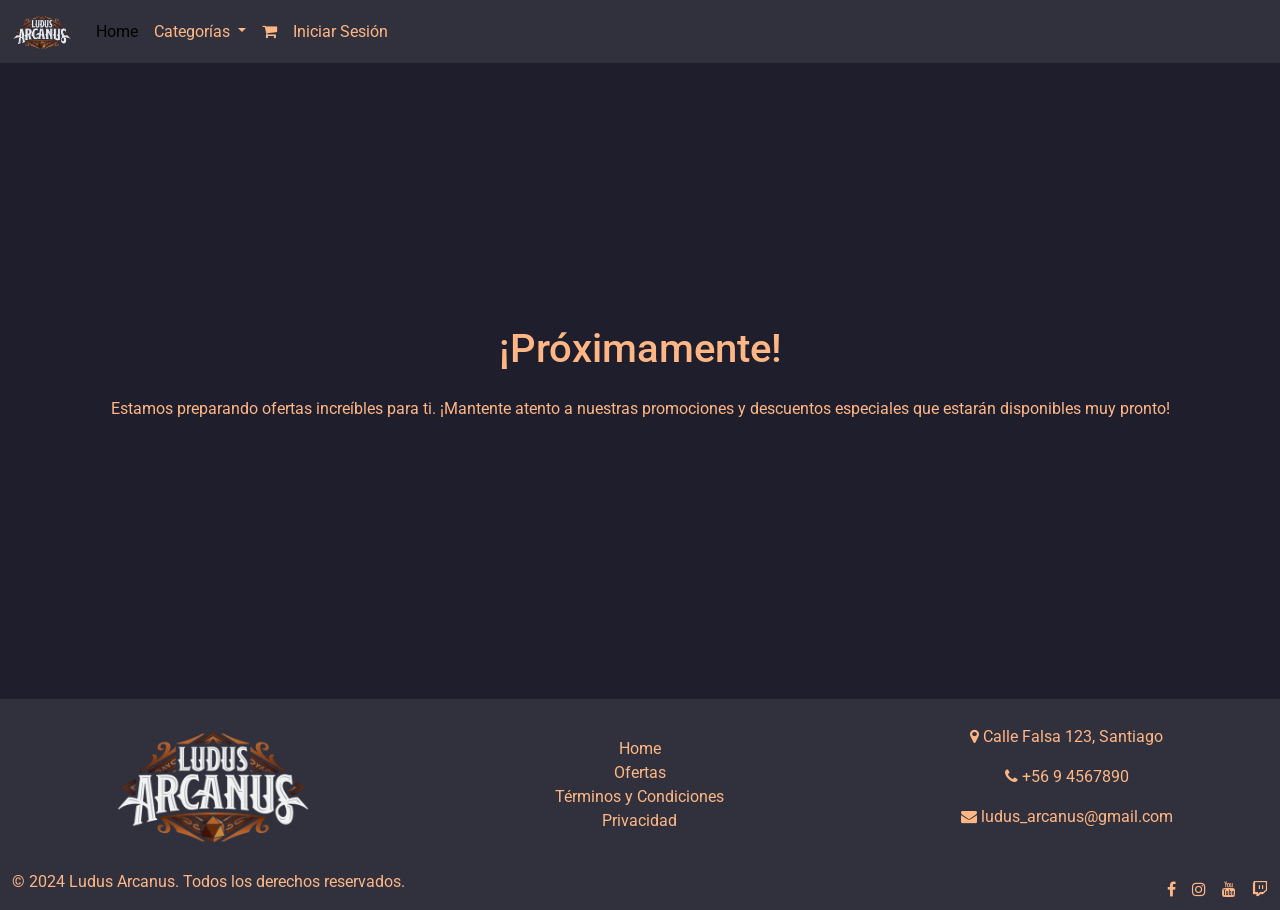
<file: ofertas.html>
<!DOCTYPE html>
<html lang="es">
<head>
  <meta charset="UTF-8">
  <meta name="viewport" content="width=device-width, initial-scale=1.0">
  <meta http-equiv="X-UA-Compatible" content="ie=edge">

  <!-- Bootstrap CSS -->
  <link href="https://cdn.jsdelivr.net/npm/bootstrap@5.0.2/dist/css/bootstrap.min.css" rel="stylesheet" integrity="sha384-EVSTQN3/azprG1Anm3QDgpJLIm9Nao0Yz1ztcQTwFspd3yD65VohhpuuCOmLASjC" crossorigin="anonymous">

  <!-- Font Awesome -->
  <link rel="stylesheet" href="https://cdnjs.cloudflare.com/ajax/libs/font-awesome/4.7.0/css/font-awesome.min.css">

  <!-- Google Fonts -->
  <link rel="preconnect" href="https://fonts.googleapis.com">
  <link rel="preconnect" href="https://fonts.gstatic.com" crossorigin>
  <link href="https://fonts.googleapis.com/css2?family=Roboto:ital,wght@0,100..900;1,100..900&display=swap" rel="stylesheet">

  <!-- CSS -->
  <link rel="stylesheet" href="public/css/style.css">

  <!-- Favicon -->
  <link rel="icon" href="public/img/logo_ludus_b.jpg">

  <title>Ofertas</title>
</head>
<body>
  <header>
    <nav class="navbar navbar-expand-lg mb-5">
      <div class="container-fluid">
        <a class="navbar-brand" href="#">
          <img src="public/img/logo_ludus.png" alt="logo tienda ludus arcanus" width="60">
        </a>
        <button class="navbar-toggler" type="button" data-bs-toggle="collapse" data-bs-target="#navbarSupportedContent" aria-controls="navbarSupportedContent" aria-expanded="false" aria-label="Toggle navigation" style="width: 10%">
          <span class="navbar-toggler-icon"></span>
        </button>
        <div class="collapse navbar-collapse" id="navbarSupportedContent">
          <ul class="navbar-nav me-auto mb-2 mb-lg-0">
            <li class="nav-item">
              <a class="nav-link active" aria-current="page" href="index.html">Home</a>
            </li>
            <li class="nav-item dropdown">
              <a class="nav-link dropdown-toggle" href="#" id="navbarDropdown" role="button" data-bs-toggle="dropdown" aria-expanded="false">
                Categorías
              </a>
              <ul class="dropdown-menu" aria-labelledby="navbarDropdown">
                <li><a class="dropdown-item" href="#">Juegos de Mesa</a></li>
                <li><a class="dropdown-item" href="#">Juegos de Cartas</a></li>
                <li><a class="dropdown-item" href="#">Juegos de Rol</a></li>
                <li><hr class="dropdown-divider"></li>
                <li><a class="dropdown-item" href="#">Ofertas</a></li>
              </ul>
            </li>
            <li class="nav-item">
              <a class="nav-link position-relative" href="carrito.html" tabindex="-1" id="carrito_compras">
                <i class="fa fa-shopping-cart" id="icono_carro"></i>
              </a>
            </li>
            <li class="nav-item">
              <a class="nav-link" href="login.html" tabindex="-1" id="login">Iniciar Sesión</a>
            </li>
            <li class="nav-item">
              <a class="nav-link" href="admin_dashboard.html" tabindex="-1" id="dashboard"></a>
            </li>
            <li class="nav-item">
              <a class="nav-link" href="user-profile.html" tabindex="-1" id="profile"></a>
            </li>
            <li class="nav-item">
              <a class="nav-link" href="#" tabindex="-1" id="logout">Cerrar Sesión</a>
            </li>
          </ul>
        </div>
      </div>
    </nav>
  </header>

  <main>
    <div class="container d-flex justify-content-center align-items-center flex-column" style="min-height: 60vh;" id="carro">
      <h1 class="mb-4">¡Próximamente!</h1>
      <p class="text-center">Estamos preparando ofertas increíbles para ti. ¡Mantente atento a nuestras promociones y descuentos especiales que estarán disponibles muy pronto!</p>
    </div>
  </main>

  <footer class="container-fluid d-flex justify-content-center flex-column mt-5 pt-3">
    <div class="row">
      <div class="col-md-4 p-2 d-flex justify-content-center align-items-center">
        <img src="public/img/logo_ludus.png" alt="logo ludus arcanus" width="200">
      </div>
      <div class="col-md-4 p-2 d-flex justify-content-center flex-column align-items-center">
        <a class="nav-link" href="index.html">Home</a>
        <a class="nav-link" href="ofertas.html">Ofertas</a>
        <a class="nav-link" href="#">Términos y Condiciones</a>
        <a class="nav-link" href="#">Privacidad</a>
      </div>
      <div class="col-md-4 p-2 d-flex justify-content-center flex-column align-items-center">
        <p><i class="fa fa-map-marker"></i> Calle Falsa 123, Santiago</p>
        <p><i class="fa fa-phone"></i> +56 9 4567890</p>
        <p><i class="fa fa-envelope"></i> ludus_arcanus@gmail.com</p>
      </div>
    </div>
    <div class="row pt-3 d-flex">
      <div class="col d-flex justify-content-between">
        <div>
          <p id="copyright">© 2024 Ludus Arcanus. Todos los derechos reservados.</p>
        </div>
        <div class="d-flex justify-content-around align-items-center gap-3">
          <a class="nav-link" href="#"><i class="fa fa-facebook"></i></a>
          <a class="nav-link" href="#"><i class="fa fa-instagram"></i></a>
          <a class="nav-link" href="#"><i class="fa fa-youtube"></i></a>
          <a class="nav-link" href="#"><i class="fa fa-twitch"></i></a>
        </div>
      </div>
    </div>
  </footer>

  <!-- Bootstrap Script -->
  <script src="https://cdn.jsdelivr.net/npm/bootstrap@5.0.2/dist/js/bootstrap.bundle.min.js" integrity="sha384-MrcW6ZMFYlzcLA8Nl+NtUVF0sA7MsXsP1UyJoMp4YLEuNSfAP+JcXn/tWtIaxVXM" crossorigin="anonymous"></script>
  <script src="public/js/navbar.js"></script>

</body>
</html>
</file>
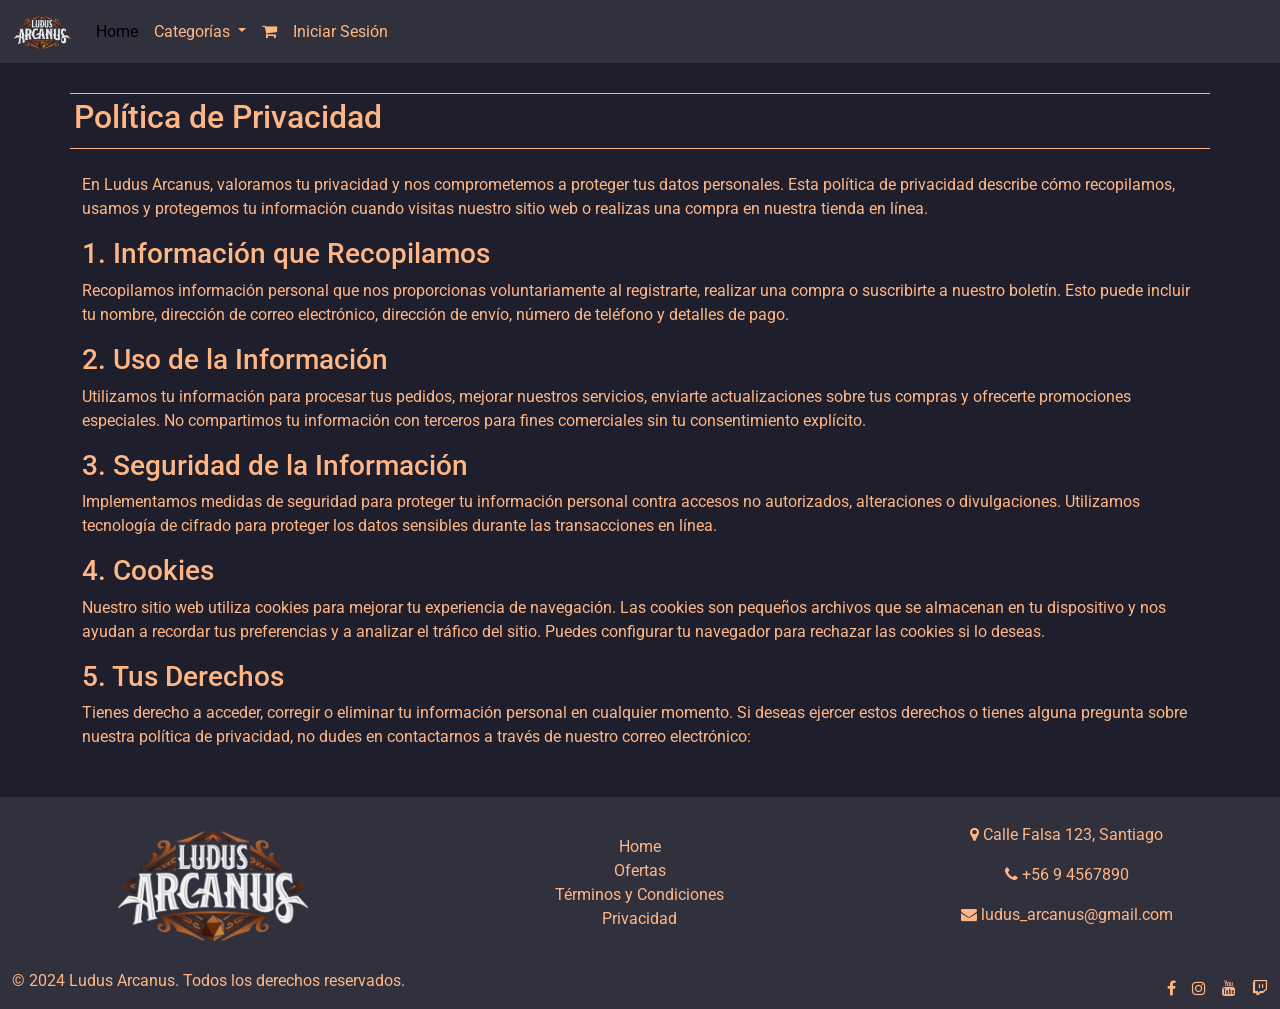
<file: privacidad.html>
<!DOCTYPE html>
<html lang="es">
<head>
  <meta charset="UTF-8">
  <meta name="viewport" content="width=device-width, initial-scale=1.0">
  <meta http-equiv="X-UA-Compatible" content="ie=edge">

  <!-- Bootstrap CSS -->
  <link href="https://cdn.jsdelivr.net/npm/bootstrap@5.0.2/dist/css/bootstrap.min.css" rel="stylesheet" integrity="sha384-EVSTQN3/azprG1Anm3QDgpJLIm9Nao0Yz1ztcQTwFspd3yD65VohhpuuCOmLASjC" crossorigin="anonymous">

  <!-- Font Awesome -->
  <link rel="stylesheet" href="https://cdnjs.cloudflare.com/ajax/libs/font-awesome/4.7.0/css/font-awesome.min.css">

  <!-- Google Fonts -->
  <link rel="preconnect" href="https://fonts.googleapis.com">
  <link rel="preconnect" href="https://fonts.gstatic.com" crossorigin>
  <link href="https://fonts.googleapis.com/css2?family=Roboto:ital,wght@0,100..900;1,100..900&display=swap" rel="stylesheet">

  <!-- CSS -->
  <link rel="stylesheet" href="public/css/style.css">

  <!-- Favicon -->
  <link rel="icon" href="public/img/logo_ludus_b.jpg">

  <title>Privacidad</title>
</head>
<body>
  <header>
    <nav class="navbar navbar-expand-lg">
      <div class="container-fluid">
        <a class="navbar-brand" href="#"><img src="public/img/logo_ludus.png" alt="logo tienda ludus arcanus" width="60"></a>
        <button class="navbar-toggler" type="button" data-bs-toggle="collapse" data-bs-target="#navbarSupportedContent" aria-controls="navbarSupportedContent" aria-expanded="false" aria-label="Toggle navigation" style="width: 10%">
          <span><i class="fa fa-navicon icono"></i></span>
        </button>
        <div class="collapse navbar-collapse" id="navbarSupportedContent">
          <ul class="navbar-nav me-auto mb-2 mb-lg-0">
            <li class="nav-item">
              <a class="nav-link active" aria-current="page" href="index.html">Home</a>
            </li>
            <li class="nav-item dropdown">
              <a class="nav-link dropdown-toggle" href="#" id="navbarDropdown" role="button" data-bs-toggle="dropdown" aria-expanded="false">
                Categorías
              </a>
              <ul class="dropdown-menu" aria-labelledby="navbarDropdown">
                <li><a class="dropdown-item" href="juegos-mesa.html">Juegos de Mesa</a></li>
                <li><a class="dropdown-item" href="juegos-cartas.html">Juegos de Cartas</a></li>
                <li><a class="dropdown-item" href="juegos-rol.html">Juegos de Rol</a></li>
                <li><hr class="dropdown-divider"></li>
                <li><a class="dropdown-item" href="ofertas.html">Ofertas</a></li>
              </ul>
            </li>
            <li class="nav-item">
              <a class="nav-link position-relative" href="carrito.html" tabindex="-1" id="carrito_compras">
                <i class="fa fa-shopping-cart" id="icono_carro"></i>
              </a>
            </li>
            <li class="nav-item">
              <a class="nav-link" href="login.html" tabindex="-1" id="login">Iniciar Sesión</a>
            </li>
            <li class="nav-item">
              <a class="nav-link" href="admin_dashboard.html" tabindex="-1" id="dashboard"></a>
            </li>
            <li class="nav-item">
              <a class="nav-link" href="user-profile.html" tabindex="-1" id="profile"></a>
            </li>
            <li class="nav-item">
              <a class="nav-link" href="#" tabindex="-1" id="logout">Cerrar Sesión</a>
            </li>
          </ul>
        </div>
      </div>
    </nav>
  </header>

  <main>
    <div class="container title p-1 mb-4 d-flex justify-content-start align-items-center">
      <h2>Política de Privacidad</h2>
    </div>
    <div class="container mb-5 terminos-condiciones">
      <p>En Ludus Arcanus, valoramos tu privacidad y nos comprometemos a proteger tus datos personales. Esta política de privacidad describe cómo recopilamos, usamos y protegemos tu información cuando visitas nuestro sitio web o realizas una compra en nuestra tienda en línea.</p>

      <h3>1. Información que Recopilamos</h3>
      <p>Recopilamos información personal que nos proporcionas voluntariamente al registrarte, realizar una compra o suscribirte a nuestro boletín. Esto puede incluir tu nombre, dirección de correo electrónico, dirección de envío, número de teléfono y detalles de pago.</p>

      <h3>2. Uso de la Información</h3>
      <p>Utilizamos tu información para procesar tus pedidos, mejorar nuestros servicios, enviarte actualizaciones sobre tus compras y ofrecerte promociones especiales. No compartimos tu información con terceros para fines comerciales sin tu consentimiento explícito.</p>

      <h3>3. Seguridad de la Información</h3>
      <p>Implementamos medidas de seguridad para proteger tu información personal contra accesos no autorizados, alteraciones o divulgaciones. Utilizamos tecnología de cifrado para proteger los datos sensibles durante las transacciones en línea.</p>

      <h3>4. Cookies</h3>
      <p>Nuestro sitio web utiliza cookies para mejorar tu experiencia de navegación. Las cookies son pequeños archivos que se almacenan en tu dispositivo y nos ayudan a recordar tus preferencias y a analizar el tráfico del sitio. Puedes configurar tu navegador para rechazar las cookies si lo deseas.</p>

      <h3>5. Tus Derechos</h3>
      <p>Tienes derecho a acceder, corregir o eliminar tu información personal en cualquier momento. Si deseas ejercer estos derechos o tienes alguna pregunta sobre nuestra política de privacidad, no dudes en contactarnos a través de nuestro correo electrónico:
    </div>
  </main>


  <footer class="container-fluid d-flex justify-content-center flex-column mt-5 pt-3">
    <div class="row">
      <div class="col-md-4 p-2 d-flex justify-content-center align-items-center">
        <img src="public/img/logo_ludus.png" alt="logo ludus arcanus" width="200">
      </div>
      <div class="col-md-4 p-2 d-flex justify-content-center flex-column align-items-center">
        <a class="nav-link" href="index.html">Home</a>
        <a class="nav-link" href="ofertas.html">Ofertas</a>
        <a class="nav-link" href="terminos_condiciones.html">Términos y Condiciones</a>
        <a class="nav-link" href="privacidad.html">Privacidad</a>
      </div>
      <div class="col-md-4 p-2 d-flex justify-content-center flex-column align-items-center">
        <p><i class="fa fa-map-marker"></i> Calle Falsa 123, Santiago</p>
        <p><i class="fa fa-phone"></i> +56 9 4567890</p>
        <p><i class="fa fa-envelope"></i> ludus_arcanus@gmail.com</p>
      </div>
    </div>
    <div class="row pt-3 d-flex">
      <div class="col d-flex justify-content-between">
        <div>
          <p id="copyright">© 2024 Ludus Arcanus. Todos los derechos reservados.</p>
        </div>
        <div class="d-flex justify-content-around align-items-center gap-3">
          <a class="nav-link" href="#"><i class="fa fa-facebook"></i></a>
          <a class="nav-link" href="#"><i class="fa fa-instagram"></i></a>
          <a class="nav-link" href="#"><i class="fa fa-youtube"></i></a>
          <a class="nav-link" href="#"><i class="fa fa-twitch"></i></a>
        </div>
      </div>
    </div>
  </footer>

  <!-- Bootstrap Script -->
  <script src="https://cdn.jsdelivr.net/npm/bootstrap@5.0.2/dist/js/bootstrap.bundle.min.js" integrity="sha384-MrcW6ZMFYlzcLA8Nl+NtUVF0sA7MsXsP1UyJoMp4YLEuNSfAP+JcXn/tWtIaxVXM" crossorigin="anonymous"></script>
  <script src="public/js/navbar.js"></script>
</body>
</html>
</file>
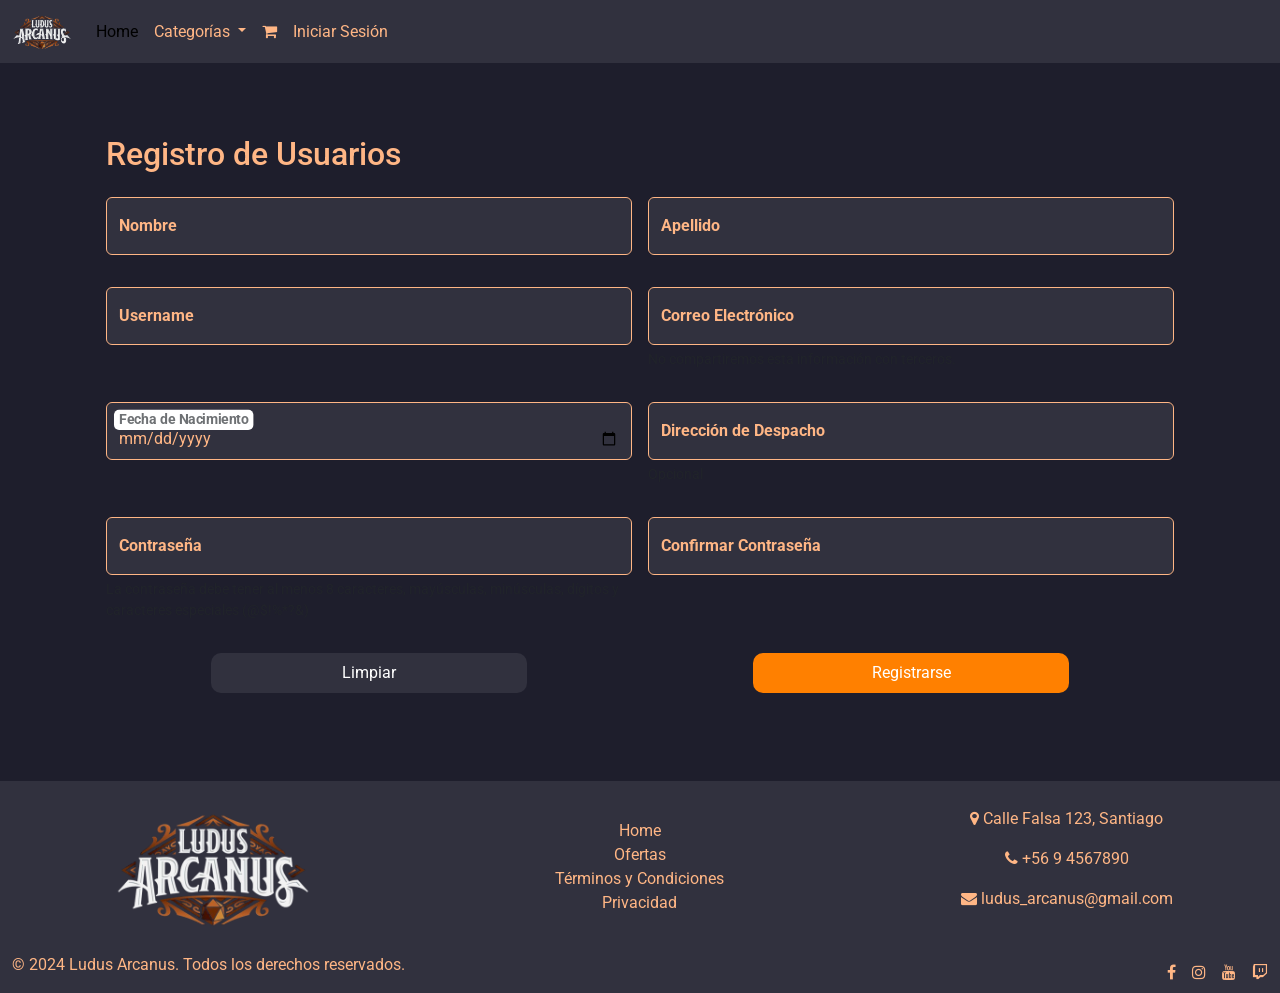
<file: registro.html>
<!DOCTYPE html>
<html lang="es">
<head>
  <meta charset="UTF-8">
  <meta name="viewport" content="width=device-width, initial-scale=1.0">
  <meta http-equiv="X-UA-Compatible" content="ie=edge">

  <!-- Bootstrap CSS -->
  <link href="https://cdn.jsdelivr.net/npm/bootstrap@5.0.2/dist/css/bootstrap.min.css" rel="stylesheet" integrity="sha384-EVSTQN3/azprG1Anm3QDgpJLIm9Nao0Yz1ztcQTwFspd3yD65VohhpuuCOmLASjC" crossorigin="anonymous">

  <!-- Font Awesome -->
  <link rel="stylesheet" href="https://cdnjs.cloudflare.com/ajax/libs/font-awesome/4.7.0/css/font-awesome.min.css">

  <!-- Google Fonts -->
  <link rel="preconnect" href="https://fonts.googleapis.com">
  <link rel="preconnect" href="https://fonts.gstatic.com" crossorigin>
  <link href="https://fonts.googleapis.com/css2?family=Roboto:ital,wght@0,100..900;1,100..900&display=swap" rel="stylesheet">

  <!-- CSS -->
  <link rel="stylesheet" href="public/css/style.css">

  <!-- Favicon -->
  <link rel="icon" href="public/img/logo_ludus_b.jpg">

  <title>Registro de Usuario</title>
</head>
<body>
  <header>
    <nav class="navbar navbar-expand-lg mb-5">
      <div class="container-fluid">
        <a class="navbar-brand" href="#">
          <img src="public/img/logo_ludus.png" alt="logo tienda ludus arcanus" width="60">
        </a>
        <button class="navbar-toggler" type="button" data-bs-toggle="collapse" data-bs-target="#navbarSupportedContent" aria-controls="navbarSupportedContent" aria-expanded="false" aria-label="Toggle navigation" style="width: 10%">
          <span class="navbar-toggler-icon"></span>
        </button>
        <div class="collapse navbar-collapse" id="navbarSupportedContent">
          <ul class="navbar-nav me-auto mb-2 mb-lg-0">
            <li class="nav-item">
              <a class="nav-link active" aria-current="page" href="index.html">Home</a>
            </li>
            <li class="nav-item dropdown">
              <a class="nav-link dropdown-toggle" href="#" id="navbarDropdown" role="button" data-bs-toggle="dropdown" aria-expanded="false">
                Categorías
              </a>
              <ul class="dropdown-menu" aria-labelledby="navbarDropdown">
                <li><a class="dropdown-item" href="juegos-mesa.html">Juegos de Mesa</a></li>
                <li><a class="dropdown-item" href="juegos-cartas.html">Juegos de Cartas</a></li>
                <li><a class="dropdown-item" href="juegos-rol.html">Juegos de Rol</a></li>
                <li><hr class="dropdown-divider"></li>
                <li><a class="dropdown-item" href="ofertas.html">Ofertas</a></li>
              </ul>
            </li>
            <li class="nav-item">
              <a class="nav-link position-relative" href="carrito.html" tabindex="-1" id="carrito_compras">
                <i class="fa fa-shopping-cart" id="icono_carro"></i>
              </a>
            </li>
            <li class="nav-item">
              <a class="nav-link" href="login.html" tabindex="-1" id="login">Iniciar Sesión</a>
            </li>
            <li class="nav-item">
              <a class="nav-link" href="admin_dashboard.html" tabindex="-1" id="dashboard"></a>
            </li>
            <li class="nav-item">
              <a class="nav-link" href="user-profile.html" tabindex="-1" id="profile"></a>
            </li>
            <li class="nav-item">
              <a class="nav-link" href="#" tabindex="-1" id="logout">Cerrar Sesión</a>
            </li>
          </ul>
        </div>
      </div>
    </nav>
  </header>

  <main>
    <div class="container d-flex justify-content-center align-items-center" style="min-height: 60vh;">
      <div class="p-4" id="registro_form" style="width: 100%;">
        <h2 class="mb-4">Registro de Usuarios</h2>

        <form id="signup_form" class="needs-validation row g-3" novalidate>

          <div class="col-md-6">
            <div class="form-floating mb-3">
              <input type="text" class="form-control" id="nombre" name="nombre" placeholder="Nombre">
              <label for="nombre" class="">Nombre</label>
              <div class="invalid-feedback" id="nombre_feedback">
              </div>
            </div>
          </div>

          <div class="col-md-6">
            <div class="form-floating mb-3">
              <input type="text" class="form-control" id="apellido" name="apellido" placeholder="Apellido">
              <label for="apellido" class="">Apellido</label>
              <div class="invalid-feedback" id="apellidos_feedback">
              </div>
            </div>
          </div>

          <div class="col-md-6">
            <div class="form-floating mb-3">
              <input type="text" class="form-control" id="username" name="username" placeholder="Username">
              <label for="username" class="">Username</label>
              <div class="invalid-feedback" id="username_feedback">
              </div>
            </div>
          </div>

          <div class="col-md-6">
            <div class="form-floating mb-3">
              <input type="email" class="form-control" id="email" placeholder="Correo Electrónico" name="email">
              <label for="email" class="">Correo Electrónico</label>
              <div class="form-text">No compartiremos esta información con terceros.</div>
              <div class="invalid-feedback" id="email_feedback"></div>
            </div>
          </div>

          <div class="col-md-6">
            <div class="form-floating mb-3">
              <input type="date" class="form-control" id="fecha_nacimiento" name="fecha_nacimiento" placeholder="Fecha de nacimiento">
              <label for="fecha_nacimiento" class="">Fecha de Nacimiento</label>
              <div class="invalid-feedback" id="fecha_nacimiento_feedback">
              </div>
            </div>
          </div>

          <div class="col-md-6">
            <div class="form-floating mb-3">
              <input type="text" class="form-control" id="direccion" placeholder="Dirección de despacho" name="direccion">
              <label for="direccion" class="">Dirección de Despacho</label>
              <div class="form-text">Opcional</div>
            </div>
          </div>

          <div class="col-md-6">
            <div class="form-floating mb-3">
              <input type="password" class="form-control" id="password" placeholder="Contraseña" name="password">
              <label for="password" class="">Contraseña</label>
              <div class="form-text">La contraseña debe tener al menos 8 caracteres, mayúsculas, minúsculas, dígitos y caracteres especiales (@$!%*?&)</div>
              <div class="invalid-feedback" id="password_feedback">
              </div>
            </div>
          </div>

          <div class="col-md-6">
            <div class="form-floating mb-3">
              <input type="password" class="form-control" id="confirmPassword" placeholder="Confirma tu contraseña" name="confirmPassword">
              <label for="confirmPassword" class="">Confirmar Contraseña</label>
              <div class="invalid-feedback" id="confirmPassword_feedback">
              </div>
            </div>
          </div>

          <div class="form-floating col-md mb-3 visually-hidden" style="display: none;">
            <input type="text" value="usuario" class="form-control" id="role" name="role"> <!-- Rol de usuario oculto, se asigna automáticamente -->
            <label for="role" class="">Rol</label>
          </div>

          <div class="mb-3 col-md-6 d-flex justify-content-center">
            <button class="pt-2 pb-2 limpiar" type="reset">Limpiar</button>
          </div>
          <div class="mb-3 col-md-6 d-flex justify-content-center">
            <button class="pt-2 pb-2" type="submit">Registrarse</button>
          </div>
        </form>

      </div>
    </div>
  </main>

  <footer class="container-fluid d-flex justify-content-center flex-column mt-5 pt-3">
    <div class="row">
      <div class="col-md-4 p-2 d-flex justify-content-center align-items-center">
        <img src="public/img/logo_ludus.png" alt="logo ludus arcanus" width="200">
      </div>
      <div class="col-md-4 p-2 d-flex justify-content-center flex-column align-items-center">
        <a class="nav-link" href="index.html">Home</a>
        <a class="nav-link" href="ofertas.html">Ofertas</a>
        <a class="nav-link" href="terminos_condiciones.html">Términos y Condiciones</a>
        <a class="nav-link" href="privacidad.html">Privacidad</a>
      </div>
      <div class="col-md-4 p-2 d-flex justify-content-center flex-column align-items-center">
        <p><i class="fa fa-map-marker"></i> Calle Falsa 123, Santiago</p>
        <p><i class="fa fa-phone"></i> +56 9 4567890</p>
        <p><i class="fa fa-envelope"></i> ludus_arcanus@gmail.com</p>
      </div>
    </div>
    <div class="row pt-3 d-flex">
      <div class="col d-flex justify-content-between">
        <div>
          <p id="copyright">© 2024 Ludus Arcanus. Todos los derechos reservados.</p>
        </div>
        <div class="d-flex justify-content-around align-items-center gap-3">
          <a class="nav-link" href="#"><i class="fa fa-facebook"></i></a>
          <a class="nav-link" href="#"><i class="fa fa-instagram"></i></a>
          <a class="nav-link" href="#"><i class="fa fa-youtube"></i></a>
          <a class="nav-link" href="#"><i class="fa fa-twitch"></i></a>
        </div>
      </div>
    </div>
  </footer>

  <!-- Bootstrap Script -->
  <script src="https://cdn.jsdelivr.net/npm/bootstrap@5.0.2/dist/js/bootstrap.bundle.min.js" integrity="sha384-MrcW6ZMFYlzcLA8Nl+NtUVF0sA7MsXsP1UyJoMp4YLEuNSfAP+JcXn/tWtIaxVXM" crossorigin="anonymous"></script>
  <script src="public/js/navbar.js"></script>
  <script src="public/js/script_registro.js"></script>
</body>
</html>
</file>
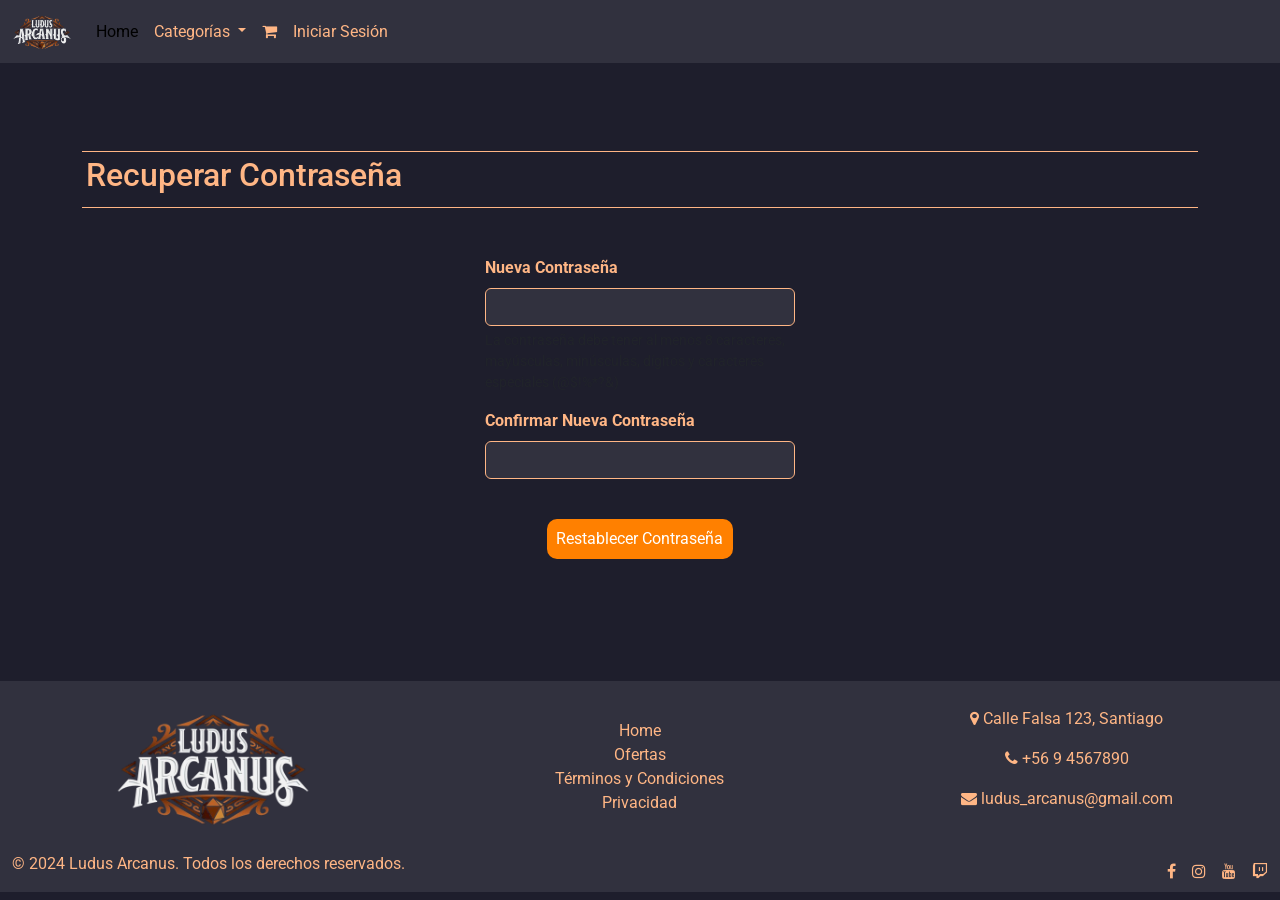
<file: restart_password.html>
<!DOCTYPE html>
<html lang="es" xmlns="http://www.w3.org/1999/html">
<head>
    <meta charset="UTF-8">
    <meta name="viewport" content="width=device-width, initial-scale=1.0">
    <meta http-equiv="X-UA-Compatible" content="ie=edge">

    <!-- Bootstrap CSS -->
    <link href="https://cdn.jsdelivr.net/npm/bootstrap@5.0.2/dist/css/bootstrap.min.css" rel="stylesheet" integrity="sha384-EVSTQN3/azprG1Anm3QDgpJLIm9Nao0Yz1ztcQTwFspd3yD65VohhpuuCOmLASjC" crossorigin="anonymous">

    <!-- Font Awesome -->
    <link rel="stylesheet" href="https://cdnjs.cloudflare.com/ajax/libs/font-awesome/4.7.0/css/font-awesome.min.css">

    <!-- Google Fonts -->
    <link rel="preconnect" href="https://fonts.googleapis.com">
    <link rel="preconnect" href="https://fonts.gstatic.com" crossorigin>
    <link href="https://fonts.googleapis.com/css2?family=Roboto:ital,wght@0,100..900;1,100..900&display=swap" rel="stylesheet">

    <!-- CSS -->
    <link rel="stylesheet" href="public/css/style.css">

    <!-- Favicon -->
    <link rel="icon" href="public/img/logo_ludus_b.jpg">

    <title>Recuperar Contraseña</title>
</head>
<body>
    <header>
        <nav class="navbar navbar-expand-lg">
            <div class="container-fluid">
                <a class="navbar-brand" href="#"><img src="public/img/logo_ludus.png" alt="logo tienda ludus arcanus" width="60"></a>
                <button class="navbar-toggler" type="button" data-bs-toggle="collapse" data-bs-target="#navbarSupportedContent" aria-controls="navbarSupportedContent" aria-expanded="false" aria-label="Toggle navigation" style="width: 10%">
                    <span><i class="fa fa-navicon icono"></i></span>
                </button>
                <div class="collapse navbar-collapse" id="navbarSupportedContent">
                    <ul class="navbar-nav me-auto mb-2 mb-lg-0">
                        <li class="nav-item">
                            <a class="nav-link active" aria-current="page" href="index.html">Home</a>
                        </li>
                        <li class="nav-item dropdown">
                            <a class="nav-link dropdown-toggle" href="#" id="navbarDropdown" role="button" data-bs-toggle="dropdown" aria-expanded="false">
                                Categorías
                            </a>
                            <ul class="dropdown-menu" aria-labelledby="navbarDropdown">
                                <li><a class="dropdown-item" href="juegos-mesa.html">Juegos de Mesa</a></li>
                                <li><a class="dropdown-item" href="juegos-cartas.html">Juegos de Cartas</a></li>
                                <li><a class="dropdown-item" href="juegos-rol.html">Juegos de Rol</a></li>
                                <li><hr class="dropdown-divider"></li>
                                <li><a class="dropdown-item" href="ofertas.html">Ofertas</a></li>
                            </ul>
                        </li>
                        <li class="nav-item">
                            <a class="nav-link position-relative" href="carrito.html" tabindex="-1" id="carrito_compras">
                                <i class="fa fa-shopping-cart" id="icono_carro"></i>
                            </a>
                        </li>
                        <li class="nav-item">
                            <a class="nav-link" href="login.html" tabindex="-1" id="login">Iniciar Sesión</a>
                        </li>
                        <li class="nav-item">
                            <a class="nav-link" href="admin_dashboard.html" tabindex="-1" id="dashboard"></a>
                        </li>
                        <li class="nav-item">
                            <a class="nav-link" href="user-profile.html" tabindex="-1" id="profile"></a>
                        </li>
                        <li class="nav-item">
                            <a class="nav-link" href="#" tabindex="-1" id="logout">Cerrar Sesión</a>
                        </li>
                    </ul>
                </div>
            </div>
        </nav>
    </header>

    <main>
        <div class="container d-flex justify-content-center align-items-center flex-column" style="min-height: 60vh;">
            <div class="container title p-1 mb-5 d-flex justify-content-start align-items-center">
                <h2>Recuperar Contraseña</h2>
            </div>

            <div class="destacados container d-flex justify-content-center align-items-center flex-wrap gap-4" style="width: 30%">
                <form id="restart_pass">
                    <div class="mb-3">
                        <label for="new_password" class="form-label">Nueva Contraseña</label>
                        <input type="password" class="form-control" id="new_password" name="new_password" required>
                        <div class="form-text">La contraseña debe tener al menos 8 caracteres, mayúsculas, minúsculas, dígitos y caracteres especiales (@$!%*?&)</div>
                        <div class="invalid-feedback" id="password_feedback"></div>
                    </div>
                    <div class="mb-3">
                        <label for="confirm_new_password" class="form-label">Confirmar Nueva Contraseña</label>
                        <input type="password" class="form-control" id="confirm_new_password" name="confirm_new_password" required>
                        <div class="invalid-feedback" id="confirm_password_feedback"></div>
                    </div>
                    <br>
                    <div class="mb-3 d-flex justify-content-center align-items-center">
                        <button type="submit" class="pt-2 pb-2">Restablecer Contraseña</button>
                    </div>
                </form>
            </div>
        </div>
    </main>


    <footer class="container-fluid d-flex justify-content-center flex-column mt-5 pt-3">
        <div class="row">
            <div class="col-md-4 p-2 d-flex justify-content-center align-items-center">
                <img src="public/img/logo_ludus.png" alt="logo ludus arcanus" width="200">
            </div>
            <div class="col-md-4 p-2 d-flex justify-content-center flex-column align-items-center">
                <a class="nav-link" href="index.html">Home</a>
                <a class="nav-link" href="ofertas.html">Ofertas</a>
                <a class="nav-link" href="terminos_condiciones.html">Términos y Condiciones</a>
                <a class="nav-link" href="privacidad.html">Privacidad</a>
            </div>
            <div class="col-md-4 p-2 d-flex justify-content-center flex-column align-items-center">
                <p><i class="fa fa-map-marker"></i> Calle Falsa 123, Santiago</p>
                <p><i class="fa fa-phone"></i> +56 9 4567890</p>
                <p><i class="fa fa-envelope"></i> ludus_arcanus@gmail.com</p>
            </div>
        </div>
        <div class="row pt-3 d-flex">
            <div class="col d-flex justify-content-between">
                <div>
                    <p id="copyright">© 2024 Ludus Arcanus. Todos los derechos reservados.</p>
                </div>
                <div class="d-flex justify-content-around align-items-center gap-3">
                    <a class="nav-link" href="#"><i class="fa fa-facebook"></i></a>
                    <a class="nav-link" href="#"><i class="fa fa-instagram"></i></a>
                    <a class="nav-link" href="#"><i class="fa fa-youtube"></i></a>
                    <a class="nav-link" href="#"><i class="fa fa-twitch"></i></a>
                </div>
            </div>
        </div>
    </footer>

    <!-- Bootstrap Script -->
    <script src="https://cdn.jsdelivr.net/npm/bootstrap@5.0.2/dist/js/bootstrap.bundle.min.js" integrity="sha384-MrcW6ZMFYlzcLA8Nl+NtUVF0sA7MsXsP1UyJoMp4YLEuNSfAP+JcXn/tWtIaxVXM" crossorigin="anonymous"></script>
    <script src="public/js/navbar.js"></script>
    <script src="public/js/script_restart_pass.js"></script>
</body>
</html>
</file>
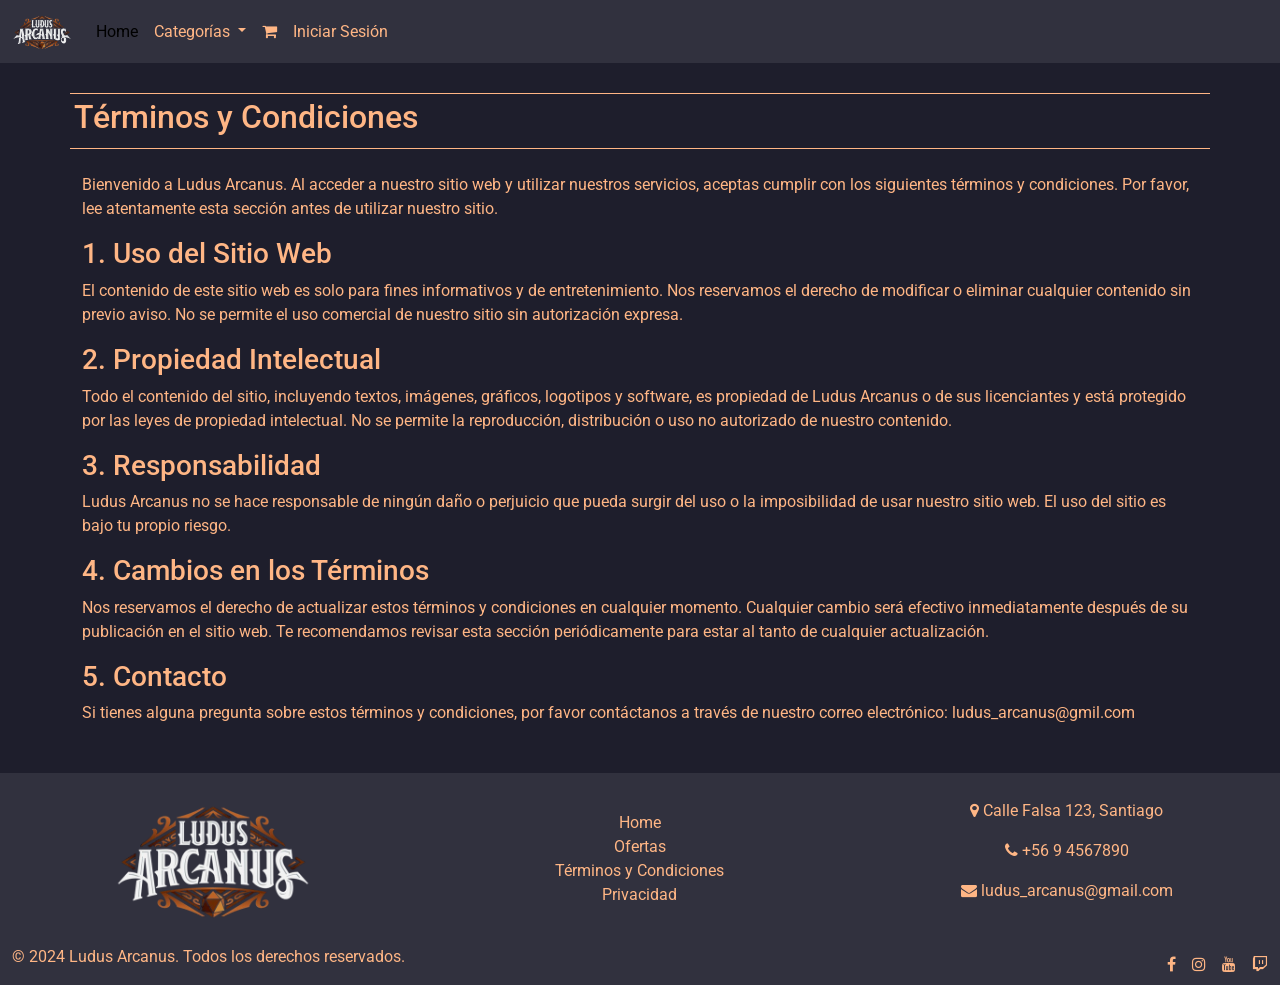
<file: terminos_condiciones.html>
<!DOCTYPE html>
<html lang="es">
<head>
  <meta charset="UTF-8">
  <meta name="viewport" content="width=device-width, initial-scale=1.0">
  <meta http-equiv="X-UA-Compatible" content="ie=edge">

  <!-- Bootstrap CSS -->
  <link href="https://cdn.jsdelivr.net/npm/bootstrap@5.0.2/dist/css/bootstrap.min.css" rel="stylesheet" integrity="sha384-EVSTQN3/azprG1Anm3QDgpJLIm9Nao0Yz1ztcQTwFspd3yD65VohhpuuCOmLASjC" crossorigin="anonymous">

  <!-- Font Awesome -->
  <link rel="stylesheet" href="https://cdnjs.cloudflare.com/ajax/libs/font-awesome/4.7.0/css/font-awesome.min.css">

  <!-- Google Fonts -->
  <link rel="preconnect" href="https://fonts.googleapis.com">
  <link rel="preconnect" href="https://fonts.gstatic.com" crossorigin>
  <link href="https://fonts.googleapis.com/css2?family=Roboto:ital,wght@0,100..900;1,100..900&display=swap" rel="stylesheet">

  <!-- CSS -->
  <link rel="stylesheet" href="public/css/style.css">

  <!-- Favicon -->
  <link rel="icon" href="public/img/logo_ludus_b.jpg">

  <title>Términos y Condiciones</title>
</head>
<body>
  <header>
    <nav class="navbar navbar-expand-lg">
      <div class="container-fluid">
        <a class="navbar-brand" href="#"><img src="public/img/logo_ludus.png" alt="logo tienda ludus arcanus" width="60"></a>
        <button class="navbar-toggler" type="button" data-bs-toggle="collapse" data-bs-target="#navbarSupportedContent" aria-controls="navbarSupportedContent" aria-expanded="false" aria-label="Toggle navigation" style="width: 10%">
          <span><i class="fa fa-navicon icono"></i></span>
        </button>
        <div class="collapse navbar-collapse" id="navbarSupportedContent">
          <ul class="navbar-nav me-auto mb-2 mb-lg-0">
            <li class="nav-item">
              <a class="nav-link active" aria-current="page" href="index.html">Home</a>
            </li>
            <li class="nav-item dropdown">
              <a class="nav-link dropdown-toggle" href="#" id="navbarDropdown" role="button" data-bs-toggle="dropdown" aria-expanded="false">
                Categorías
              </a>
              <ul class="dropdown-menu" aria-labelledby="navbarDropdown">
                <li><a class="dropdown-item" href="juegos-mesa.html">Juegos de Mesa</a></li>
                <li><a class="dropdown-item" href="juegos-cartas.html">Juegos de Cartas</a></li>
                <li><a class="dropdown-item" href="juegos-rol.html">Juegos de Rol</a></li>
                <li><hr class="dropdown-divider"></li>
                <li><a class="dropdown-item" href="ofertas.html">Ofertas</a></li>
              </ul>
            </li>
            <li class="nav-item">
              <a class="nav-link position-relative" href="carrito.html" tabindex="-1" id="carrito_compras">
                <i class="fa fa-shopping-cart" id="icono_carro"></i>
              </a>
            </li>
            <li class="nav-item">
              <a class="nav-link" href="login.html" tabindex="-1" id="login">Iniciar Sesión</a>
            </li>
            <li class="nav-item">
              <a class="nav-link" href="admin_dashboard.html" tabindex="-1" id="dashboard"></a>
            </li>
            <li class="nav-item">
              <a class="nav-link" href="user-profile.html" tabindex="-1" id="profile"></a>
            </li>
            <li class="nav-item">
              <a class="nav-link" href="#" tabindex="-1" id="logout">Cerrar Sesión</a>
            </li>
          </ul>
        </div>
      </div>
    </nav>
  </header>

  <main>
    <div class="container title p-1 mb-4 d-flex justify-content-start align-items-center">
      <h2>Términos y Condiciones</h2>
    </div>
    <div class="container mb-5 terminos-condiciones">
        <p>Bienvenido a Ludus Arcanus. Al acceder a nuestro sitio web y utilizar nuestros servicios, aceptas cumplir con los siguientes términos y condiciones. Por favor, lee atentamente esta sección antes de utilizar nuestro sitio.</p>

        <h3>1. Uso del Sitio Web</h3>
        <p>El contenido de este sitio web es solo para fines informativos y de entretenimiento. Nos reservamos el derecho de modificar o eliminar cualquier contenido sin previo aviso. No se permite el uso comercial de nuestro sitio sin autorización expresa.</p>

        <h3>2. Propiedad Intelectual</h3>
        <p>Todo el contenido del sitio, incluyendo textos, imágenes, gráficos, logotipos y software, es propiedad de Ludus Arcanus o de sus licenciantes y está protegido por las leyes de propiedad intelectual. No se permite la reproducción, distribución o uso no autorizado de nuestro contenido.</p>

        <h3>3. Responsabilidad</h3>
        <p>Ludus Arcanus no se hace responsable de ningún daño o perjuicio que pueda surgir del uso o la imposibilidad de usar nuestro sitio web. El uso del sitio es bajo tu propio riesgo.</p>

        <h3>4. Cambios en los Términos</h3>
        <p>Nos reservamos el derecho de actualizar estos términos y condiciones en cualquier momento. Cualquier cambio será efectivo inmediatamente después de su publicación en el sitio web. Te recomendamos revisar esta sección periódicamente para estar al tanto de cualquier actualización.</p>

        <h3>5. Contacto</h3>
        <p>Si tienes alguna pregunta sobre estos términos y condiciones, por favor contáctanos a través de nuestro correo electrónico: ludus_arcanus@gmil.com</p>
    </div>
  </main>


  <footer class="container-fluid d-flex justify-content-center flex-column mt-5 pt-3">
    <div class="row">
      <div class="col-md-4 p-2 d-flex justify-content-center align-items-center">
        <img src="public/img/logo_ludus.png" alt="logo ludus arcanus" width="200">
      </div>
      <div class="col-md-4 p-2 d-flex justify-content-center flex-column align-items-center">
        <a class="nav-link" href="index.html">Home</a>
        <a class="nav-link" href="ofertas.html">Ofertas</a>
        <a class="nav-link" href="terminos_condiciones.html">Términos y Condiciones</a>
        <a class="nav-link" href="privacidad.html">Privacidad</a>
      </div>
      <div class="col-md-4 p-2 d-flex justify-content-center flex-column align-items-center">
        <p><i class="fa fa-map-marker"></i> Calle Falsa 123, Santiago</p>
        <p><i class="fa fa-phone"></i> +56 9 4567890</p>
        <p><i class="fa fa-envelope"></i> ludus_arcanus@gmail.com</p>
      </div>
    </div>
    <div class="row pt-3 d-flex">
      <div class="col d-flex justify-content-between">
        <div>
          <p id="copyright">© 2024 Ludus Arcanus. Todos los derechos reservados.</p>
        </div>
        <div class="d-flex justify-content-around align-items-center gap-3">
          <a class="nav-link" href="#"><i class="fa fa-facebook"></i></a>
          <a class="nav-link" href="#"><i class="fa fa-instagram"></i></a>
          <a class="nav-link" href="#"><i class="fa fa-youtube"></i></a>
          <a class="nav-link" href="#"><i class="fa fa-twitch"></i></a>
        </div>
      </div>
    </div>
  </footer>

  <!-- Bootstrap Script -->
  <script src="https://cdn.jsdelivr.net/npm/bootstrap@5.0.2/dist/js/bootstrap.bundle.min.js" integrity="sha384-MrcW6ZMFYlzcLA8Nl+NtUVF0sA7MsXsP1UyJoMp4YLEuNSfAP+JcXn/tWtIaxVXM" crossorigin="anonymous"></script>
  <script src="public/js/navbar.js"></script>
</body>
</html>
</file>
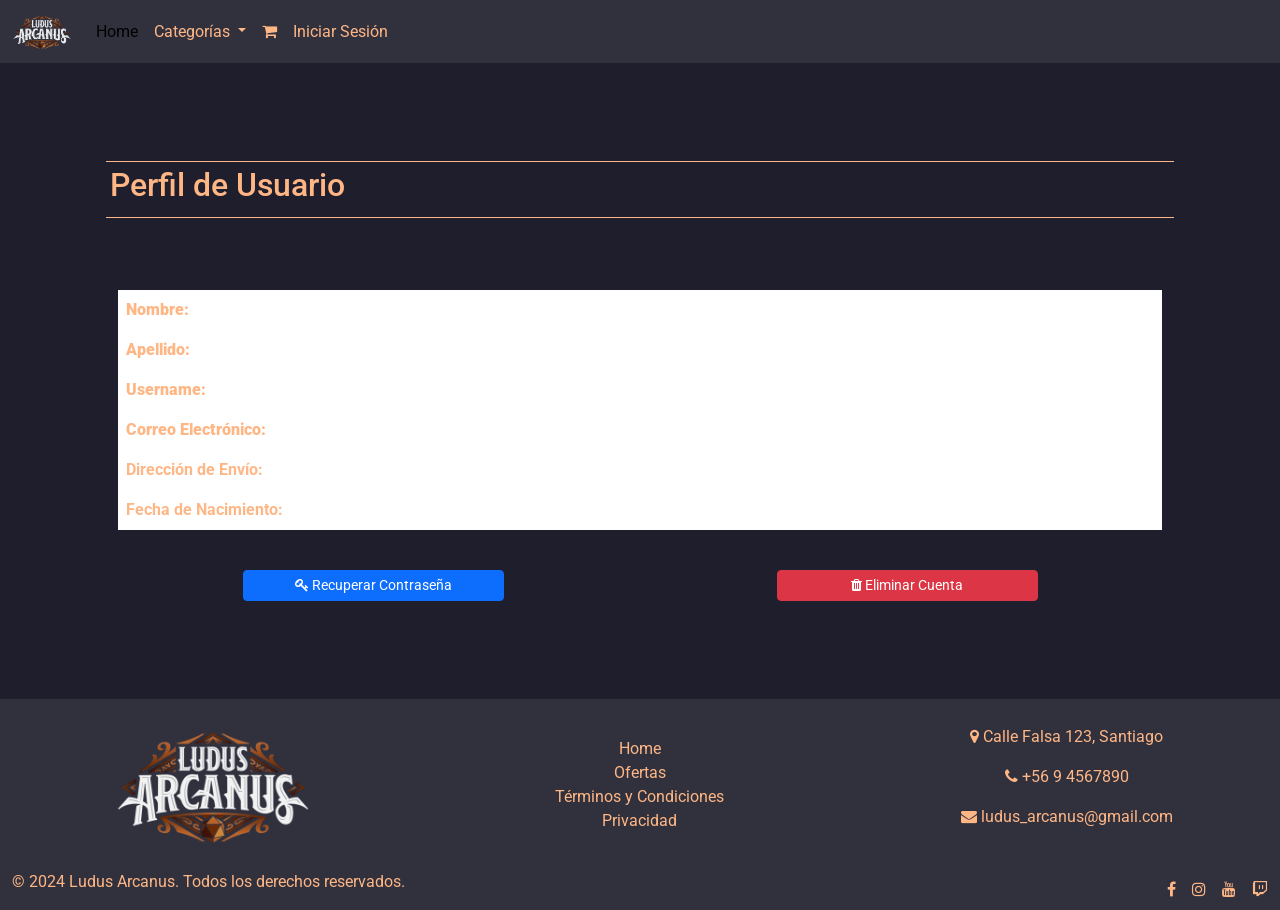
<file: user-profile.html>
<!DOCTYPE html>
<html lang="es">
<head>
    <meta charset="UTF-8">
    <meta name="viewport" content="width=device-width, initial-scale=1.0">
    <meta http-equiv="X-UA-Compatible" content="ie=edge">

    <!-- Bootstrap CSS -->
    <link href="https://cdn.jsdelivr.net/npm/bootstrap@5.0.2/dist/css/bootstrap.min.css" rel="stylesheet" integrity="sha384-EVSTQN3/azprG1Anm3QDgpJLIm9Nao0Yz1ztcQTwFspd3yD65VohhpuuCOmLASjC" crossorigin="anonymous">

    <!-- Font Awesome -->
    <link rel="stylesheet" href="https://cdnjs.cloudflare.com/ajax/libs/font-awesome/4.7.0/css/font-awesome.min.css">

    <!-- Google Fonts -->
    <link rel="preconnect" href="https://fonts.googleapis.com">
    <link rel="preconnect" href="https://fonts.gstatic.com" crossorigin>
    <link href="https://fonts.googleapis.com/css2?family=Roboto:ital,wght@0,100..900;1,100..900&display=swap" rel="stylesheet">

    <!-- CSS -->
    <link rel="stylesheet" href="public/css/style.css">

    <!-- Favicon -->
    <link rel="icon" href="public/img/logo_ludus_b.jpg">

    <title>Perfil de Usuario</title>
</head>
<body>
    <header>
        <nav class="navbar navbar-expand-lg mb-5">
            <div class="container-fluid">
                <a class="navbar-brand" href="#">
                    <img src="public/img/logo_ludus.png" alt="logo tienda ludus arcanus" width="60">
                </a>
                <button class="navbar-toggler" type="button" data-bs-toggle="collapse" data-bs-target="#navbarSupportedContent" aria-controls="navbarSupportedContent" aria-expanded="false" aria-label="Toggle navigation" style="width: 10%">
                    <span class="navbar-toggler-icon"></span>
                </button>
                <div class="collapse navbar-collapse" id="navbarSupportedContent">
                    <ul class="navbar-nav me-auto mb-2 mb-lg-0">
                        <li class="nav-item">
                            <a class="nav-link active" aria-current="page" href="index.html">Home</a>
                        </li>
                        <li class="nav-item dropdown">
                            <a class="nav-link dropdown-toggle" href="#" id="navbarDropdown" role="button" data-bs-toggle="dropdown" aria-expanded="false">
                                Categorías
                            </a>
                            <ul class="dropdown-menu" aria-labelledby="navbarDropdown">
                                <li><a class="dropdown-item" href="juegos-mesa.html">Juegos de Mesa</a></li>
                                <li><a class="dropdown-item" href="juegos-cartas.html">Juegos de Cartas</a></li>
                                <li><a class="dropdown-item" href="juegos-rol.html">Juegos de Rol</a></li>
                                <li><hr class="dropdown-divider"></li>
                                <li><a class="dropdown-item" href="ofertas.html">Ofertas</a></li>
                            </ul>
                        </li>
                        <li class="nav-item">
                            <a class="nav-link position-relative" href="carrito.html" tabindex="-1" id="carrito_compras">
                                <i class="fa fa-shopping-cart" id="icono_carro"></i>
                            </a>
                        </li>
                        <li class="nav-item">
                            <a class="nav-link" href="login.html" tabindex="-1" id="login">Iniciar Sesión</a>
                        </li>
                        <li class="nav-item">
                            <a class="nav-link" href="admin_dashboard.html" tabindex="-1" id="dashboard"></a>
                        </li>
                        <li class="nav-item">
                            <a class="nav-link" href="user-profile.html" tabindex="-1" id="profile"></a>
                        </li>
                        <li class="nav-item">
                            <a class="nav-link" href="#" tabindex="-1" id="logout">Cerrar Sesión</a>
                        </li>
                    </ul>
                </div>
            </div>
        </nav>
    </header>

    <main>
        <div class="container d-flex justify-content-center align-items-center" style="min-height: 60vh;">
            <div class="row p-4 d-flex flex-column" id="prof" style="width: 100%;">
                <div class="col-md-12 container title p-1 mb-5 d-flex justify-content-start align-items-center">
                    <h2>Perfil de Usuario</h2>
                </div>
                <br>
                <div class="col-md-12 d-flex justify-content-center align-items-start flex-column">
                    <table class="table table-borderless">
                        <tbody>
                            <tr>
                                <th scope="row" style="color: var(--cffy-theme-primary-a40)"><strong>Nombre:</strong></th>
                                <td id="nombre" style="color: var(--cffy-theme-primary-a40)"></td>
                            </tr>
                            <tr>
                                <th scope="row" style="color: var(--cffy-theme-primary-a40)"><strong>Apellido:</strong></th>
                                <td id="apellido" style="color: var(--cffy-theme-primary-a40)"></td>
                            </tr>
                            <tr>
                                <th scope="row" style="color: var(--cffy-theme-primary-a40)"><strong>Username:</strong></th>
                                <td id="username" style="color: var(--cffy-theme-primary-a40)"></td>
                            </tr>
                            <tr>
                                <th scope="row" style="color: var(--cffy-theme-primary-a40)"><strong>Correo Electrónico:</strong></th>
                                <td id="email" style="color: var(--cffy-theme-primary-a40)"></td>
                            </tr>
                            <tr>
                                <th scope="row" style="color: var(--cffy-theme-primary-a40)">Dirección de Envío:</th>
                                <td id="direccion" style="color: var(--cffy-theme-primary-a40)"></td>
                            </tr>
                            <tr>
                                <th scope="row" style="color: var(--cffy-theme-primary-a40)"v>Fecha de Nacimiento:</th>
                                <td id="fecha_nacimiento" style="color: var(--cffy-theme-primary-a40)"></td>
                            </tr>
                        </tbody>
                    </table>
                </div>
                <br>
                <div class="d-flex justify-content-around align-items-center gap-4">
                    <button class="btn btn-primary btn-sm" id="b_pass" style="width: 25%"><i class="fa fa-key"></i> Recuperar Contraseña</button>
                    <button class="btn btn-danger btn-sm" id="b_borrar" style="width: 25%"><i class="fa fa-trash"></i> Eliminar Cuenta</button>
                </div>
            </div>
        </div>
    </main>

    <footer class="container-fluid d-flex justify-content-center flex-column mt-5 pt-3">
        <div class="row">
            <div class="col-md-4 p-2 d-flex justify-content-center align-items-center">
                <img src="public/img/logo_ludus.png" alt="logo ludus arcanus" width="200">
            </div>
            <div class="col-md-4 p-2 d-flex justify-content-center flex-column align-items-center">
                <a class="nav-link" href="index.html">Home</a>
                <a class="nav-link" href="ofertas.html">Ofertas</a>
                <a class="nav-link" href="terminos_condiciones.html">Términos y Condiciones</a>
                <a class="nav-link" href="privacidad.html">Privacidad</a>
            </div>
            <div class="col-md-4 p-2 d-flex justify-content-center flex-column align-items-center">
                <p><i class="fa fa-map-marker"></i> Calle Falsa 123, Santiago</p>
                <p><i class="fa fa-phone"></i> +56 9 4567890</p>
                <p><i class="fa fa-envelope"></i> ludus_arcanus@gmail.com</p>
            </div>
        </div>
        <div class="row pt-3 d-flex">
            <div class="col d-flex justify-content-between">
                <div>
                    <p id="copyright">© 2024 Ludus Arcanus. Todos los derechos reservados.</p>
                </div>
                <div class="d-flex justify-content-around align-items-center gap-3">
                    <a class="nav-link" href="#"><i class="fa fa-facebook"></i></a>
                    <a class="nav-link" href="#"><i class="fa fa-instagram"></i></a>
                    <a class="nav-link" href="#"><i class="fa fa-youtube"></i></a>
                    <a class="nav-link" href="#"><i class="fa fa-twitch"></i></a>
                </div>
            </div>
        </div>
    </footer>

    <!-- Bootstrap Script -->
    <script src="https://cdn.jsdelivr.net/npm/bootstrap@5.0.2/dist/js/bootstrap.bundle.min.js" integrity="sha384-MrcW6ZMFYlzcLA8Nl+NtUVF0sA7MsXsP1UyJoMp4YLEuNSfAP+JcXn/tWtIaxVXM" crossorigin="anonymous"></script>
    <script src="public/js/script_profile.js"></script>
    <script src="public/js/navbar.js"></script>

</body>
</html>
</file>
<file: public/css/style.css>
:root{
    /** Theme primary colors */
    --cffy-theme-primary-a0: #ff8000;
    --cffy-theme-primary-a10: #ff8e39;
    --cffy-theme-primary-a20: #ff9c56;
    --cffy-theme-primary-a30: #ffa96e;
    --cffy-theme-primary-a40: #ffb685;
    --cffy-theme-primary-a50: #ffc29a;

    /** Theme surface colors */
    --cffy-theme-surface-a0: #1e1e2c;
    --cffy-theme-surface-a10: #31313e;
    --cffy-theme-surface-a20: #444551;
    --cffy-theme-surface-a30: #595965;
    --cffy-theme-surface-a40: #6f6f79;
    --cffy-theme-surface-a50: #85858e;

    /** Theme tonal surface colors */
    --cffy-theme-surface-tonal-a0: #32282f;
    --cffy-theme-surface-tonal-a10: #443a41;
    --cffy-theme-surface-tonal-a20: #564d54;
    --cffy-theme-surface-tonal-a30: #6a6167;
    --cffy-theme-surface-tonal-a40: #7d767b;
    --cffy-theme-surface-tonal-a50: #928c90;

    /** Success colors */
    --cffy-theme-success-a0: #7dff95;
    --cffy-theme-success-a10: #9dffac;
    --cffy-theme-success-a20: #b8ffc1;

    /** Warning colors */
    --cffy-theme-warning-a0: #ffbc5e;
    --cffy-theme-warning-a10: #ffca83;
    --cffy-theme-warning-a20: #ffd8a4;

    /** Danger colors */
    --cffy-theme-danger-a0: #ff8080;
    --cffy-theme-danger-a10: #ff9b99;
    --cffy-theme-danger-a20: #ffb5b2;

    /** Info colors */
    --cffy-theme-info-a0: #87d1ff;
    --cffy-theme-info-a10: #a1dbff;
    --cffy-theme-info-a20: #b9e4ff;
}

body{
    margin: 0;
    padding: 0;
    min-height: 100vh;
    background-color: var(--cffy-theme-surface-a0);
    font-family: Roboto, sans-serif;
    font-weight: normal;
}

main{
    flex: 1;
}

.navbar{
    background-color: var(--cffy-theme-surface-a10);
    margin-bottom: 30px;
}

.nav-link{
    color: var(--cffy-theme-primary-a40);
    text-decoration: none;
}

.nav-link:hover{
    color: #fff;
}

.nav-link:focus{
    color: var(--cffy-theme-primary-a20);
}

.dropdown-menu{
    background-color: var(--cffy-theme-surface-a10);

    .dropdown-item{
        color: var(--cffy-theme-primary-a40);
    }
}

footer{
    background-color: var(--cffy-theme-surface-a10);
    color: var(--cffy-theme-primary-a40);

    #copyright{
        color: var(--cffy-theme-primary-a40);
    }
}

.icono{
    color: var(--cffy-theme-primary-a50);
    font-size: 20pt;
}

.title{
    border-top: 1px solid var(--cffy-theme-primary-a40);
    border-bottom: 1px solid var(--cffy-theme-primary-a40);

    h2{
        color: var(--cffy-theme-primary-a40);
    }

    animation: card_anim_left 1s ease 0s 1 normal forwards;
}

@keyframes card_anim_left {
    0% {
        opacity: 0;
        transform: translateX(-50px);
    }

    100% {
        opacity: 1;
        transform: translateX(0);
    }
}

.card{
    background-color: var(--cffy-theme-surface-a10);
    border: 1px solid var(--cffy-theme-primary-a40);
    border-radius: 20px;

    animation: card_anim 1s ease 0s 1 normal forwards;

    .card-title{
        color: var(--cffy-theme-primary-a40);
    }

    .card-text{
        color: var(--cffy-theme-primary-a40);
    }

    button{
        background-color: var(--cffy-theme-primary-a0);
        border: none;
    }

    h2{
        color: var(--cffy-theme-primary-a40);
    }
}

.card:hover{
    scale: 1.05;
}

@keyframes card_anim {
    0% {
        opacity: 0;
        transform: scale(0.6);
    }

    100% {
        opacity: 1;
        transform: scale(1);
    }
}

.welcome{
    h1{
        color: var(--cffy-theme-primary-a40);
    }
    p{
        color: var(--cffy-theme-primary-a40);
    }
}

label{
    color: var(--cffy-theme-primary-a40);
    font-weight: bold;
}

form{
    .form-control{
        background-color: var(--cffy-theme-surface-a10);
        border: 1px solid var(--cffy-theme-primary-a40);
        color: var(--cffy-theme-primary-a40);
    }

    p{
        color: var(--cffy-theme-primary-a40);
    }

    button{
        background-color: var(--cffy-theme-primary-a0);
        border: none;
        border-radius: 10px;
        width: 60%;
        color: #fff;

    }
}
#carro{
    h1{
        color: var(--cffy-theme-primary-a40);
    }
    p{
        color: var(--cffy-theme-primary-a40);
    }
}

.terminos-condiciones{
    color: var(--cffy-theme-primary-a40);
}

#forgot_password{
    a{
        color: var(--cffy-theme-primary-a20);
    }
}

button{
    background-color: var(--cffy-theme-primary-a0);
    border: none;
    border-radius: 10px;
    width: 60%;
    color: #fff;

}

#logout{
    visibility: hidden;
}

#profile{
    visibility: hidden;
}

#login{
    visibility: hidden;
}

#dashboard{
    visibility: hidden;
}

#registro_form{
    color: var(--cffy-theme-primary-a40);
}

.limpiar{
    background-color: var(--cffy-theme-surface-a10);

}

#sign_in{
    color: var(--cffy-theme-primary-a40);
}

th td{
    color: var(--cffy-theme-primary-a40);
}

#prof{
    color: var(--cffy-theme-primary-a40);

    input{
        border: none;
        color: var(--cffy-theme-primary-a40);
    }

    input:focus{
        color: var(--cffy-theme-primary-a40);
        outline: none;
        border: none;
    }
}

#productos{
    color: var(--cffy-theme-primary-a40);
}

th td{
    color: var(--cffy-theme-primary-a40);
}
</file>
